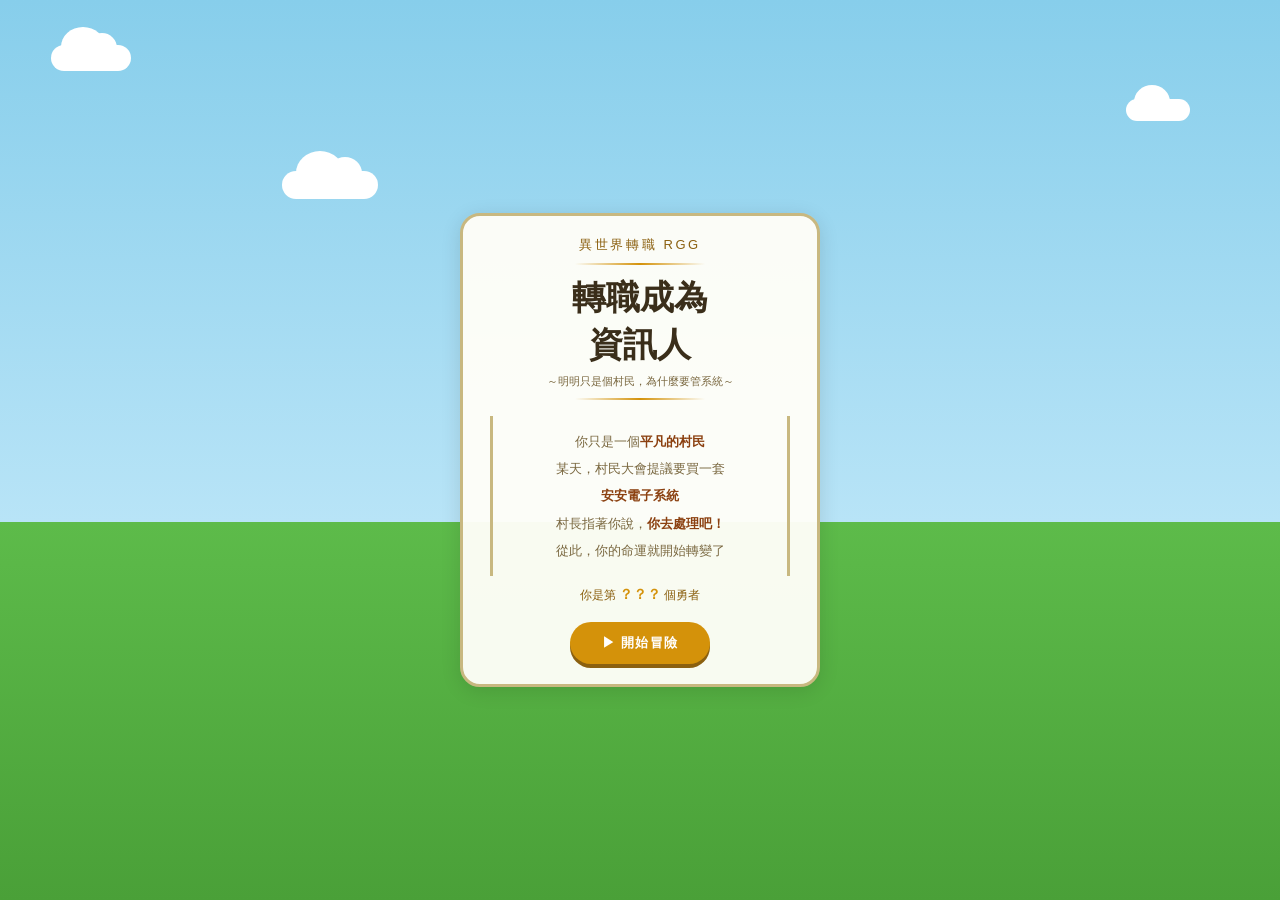
<file: index.html>
<!DOCTYPE html>
<html lang="zh-TW">
<head>
<meta charset="UTF-8">
<meta name="viewport" content="width=device-width, initial-scale=1.0, maximum-scale=1.0, user-scalable=no">
<title>轉職成為資訊人-ISMS 冒險之旅</title>
<link rel="stylesheet" href="style.css">
<style>
/* ── 本頁專用 ── */

#s-title{
  background:linear-gradient(180deg,var(--sky) 0%,var(--sky2) 58%,var(--gnd) 58%,var(--gnd2) 100%);
  display:flex;flex-direction:column;align-items:center;justify-content:center;padding:28px 20px;text-align:center;
}
.title-eyebrow{font-size:13px;letter-spacing:.2em;color:var(--gold-dim);}
.title-divider{width:130px;height:2px;background:linear-gradient(90deg,transparent,var(--gold),transparent);margin:9px auto;}
.title-main{font-size:clamp(24px,8vw,34px);font-weight:900;color:var(--text);line-height:1.4;}
.title-sub{font-size:11px;color:var(--muted);margin-top:5px;}
.title-story{max-width:300px;margin:16px auto 0;border-left:3px solid var(--border);border-right:3px solid var(--border);padding:12px 16px;font-size:13px;color:var(--muted);line-height:2.1;}
.title-story em{color:#8B4010;font-style:normal;font-weight:700;}
.title-counter{font-size:12px;color:var(--gold-dim);margin-top:10px;}
.title-counter span{color:var(--gold);font-weight:700;font-size:14px;}


#s-name{
  background:linear-gradient(180deg,var(--sky) 0%,var(--sky2) 58%,var(--gnd) 58%,var(--gnd2) 100%);
  display:flex;
  flex-direction:column;
  align-items:center;
  justify-content:center;
  padding:28px 20px;
}

#s-class{
  background:linear-gradient(180deg,var(--sky) 0%,var(--sky2) 58%,var(--gnd) 58%,var(--gnd2) 100%);
  display:flex;flex-direction:column;align-items:center;justify-content:center;padding:28px 20px;
}
.class-badge{display:inline-block;background:#FFE066;border:2px solid var(--gold);border-radius:20px;padding:4px 16px;font-size:13px;color:var(--gold-dim);font-weight:700;letter-spacing:.1em;margin-bottom:10px;}
.class-icon{font-size:52px;display:block;margin-bottom:8px;}
.class-name{font-size:22px;font-weight:900;color:var(--text);margin-bottom:2px;}
.class-title-txt{font-size:11px;color:var(--gold);letter-spacing:.12em;margin-bottom:12px;}
.class-desc{font-size:13px;color:var(--muted);line-height:1.8;margin-bottom:12px;}
.skills{display:flex;gap:6px;justify-content:center;flex-wrap:wrap;}
.skill-tag{font-size:11px;padding:4px 10px;border-radius:20px;background:var(--gold-light);border:1px solid var(--gold);color:var(--gold-dim);font-weight:700;}

#s-scene{background:linear-gradient(180deg,var(--sky) 0%,var(--sky2) 58%,var(--gnd) 58%,var(--gnd2) 100%);display:flex;flex-direction:column;}
#s-market{background:linear-gradient(180deg,#FFD580 0%,#FFB830 40%,var(--gnd) 40%,var(--gnd2) 100%);display:flex;flex-direction:column;}

#s-sand{background:linear-gradient(180deg,var(--sky) 0%,var(--sky2) 58%,var(--gnd) 58%,var(--gnd2) 100%);display:flex;flex-direction:column;align-items:center;justify-content:center;padding:20px;}
.sand-panel{background:rgba(255,254,248,.96);border:3px solid var(--border);border-radius:20px;padding:20px;max-width:320px;width:100%;text-align:center;box-shadow:0 4px 20px var(--shadow);}
.sand-thought{min-height:38px;font-size:15px;color:#8B4010;font-weight:700;margin:10px 0;line-height:1.6;}
.rock-hint{font-size:10px;color:var(--muted);margin-top:6px;}
@keyframes rockShake{0%,100%{transform:rotate(0)}25%{transform:rotate(-8deg)}75%{transform:rotate(8deg)}}
#rock-svg{cursor:pointer;display:block;margin:8px auto;transition:transform .1s;}
#rock-svg:active{transform:scale(.92);}
#rock-svg.shake{animation:rockShake .2s ease-in-out;}
@keyframes explodeRock{from{opacity:1;transform:scale(1)}to{opacity:0;transform:scale(1.8)}}
.exploding{animation:explodeRock .4s ease-out forwards;}
.particle{position:absolute;border-radius:50%;pointer-events:none;z-index:99;}
@keyframes flyParticle{to{transform:translate(var(--dx),var(--dy)) scale(0);opacity:0;}}

#s-exp1,#s-exp2{background:linear-gradient(180deg,var(--sky) 0%,var(--sky2) 58%,var(--gnd) 58%,var(--gnd2) 100%);display:flex;flex-direction:column;align-items:center;justify-content:center;padding:24px 20px;}

.vendor-cards{display:flex;flex-direction:column;gap:10px;width:100%;max-width:360px;}
.vendor-card{border:2px solid var(--border);border-radius:14px;padding:14px 16px;cursor:pointer;background:var(--white);display:flex;align-items:center;gap:12px;transition:all .2s;box-shadow:0 2px 8px var(--shadow);}
.vendor-card:active{transform:scale(.97);border-color:var(--gold);}
.vendor-card.used{opacity:.4;pointer-events:none;}
.vendor-icon{font-size:32px;flex-shrink:0;}
.vendor-info .vname{font-size:14px;font-weight:700;color:var(--text);}
.vendor-info .vprice{font-size:12px;color:var(--gold);font-weight:700;margin:2px 0;}
.vendor-info .vdesc{font-size:11px;color:var(--muted);}

#s-vresult{background:var(--bg);display:flex;flex-direction:column;align-items:center;justify-content:center;padding:28px 20px;text-align:center;}
.vresult-panel{background:var(--white);border:2px solid var(--border);border-radius:20px;padding:24px 20px;max-width:320px;width:100%;box-shadow:0 4px 16px var(--shadow);}
.vr-icon{font-size:52px;margin-bottom:10px;display:block;}
.vr-name{font-size:16px;font-weight:700;color:var(--text);margin-bottom:10px;}
.vr-txt{font-size:13px;color:var(--muted);line-height:1.9;white-space:pre-line;text-align:left;}
.vr-lesson{margin-top:12px;padding:10px 12px;background:var(--gold-light);border:1.5px solid var(--gold);border-radius:8px;font-size:12px;color:var(--gold-dim);line-height:1.7;text-align:left;}

#s-rebirth{background:#0A0500;display:flex;flex-direction:column;align-items:center;justify-content:center;text-align:center;padding:28px;}
.rebirth-cry{font-size:clamp(28px,9vw,46px);font-weight:900;color:var(--red);animation:shake .25s ease-in-out infinite alternate;}
.rebirth-swirl{font-size:52px;margin:18px 0;animation:swirl 1.6s linear infinite;display:block;}
.rebirth-msg{font-size:13px;color:#AA9060;line-height:1.9;max-width:300px;margin:0 auto;animation:fadeUp .7s 1s both;}

#s-sparrow{background:linear-gradient(180deg,var(--sky) 0%,var(--sky2) 58%,var(--gnd) 58%,var(--gnd2) 100%);display:flex;flex-direction:column;align-items:center;justify-content:center;padding:20px;}
.sp-img{width:90px;height:90px;border-radius:50%;object-fit:cover;border:3px solid var(--gold);margin-bottom:10px;animation:expPop .6s .2s both;}
.sp-speech{font-size:13px;color:var(--muted);line-height:1.9;margin-bottom:14px;text-align:center;}
.sp-book{background:var(--gold-light);border:2px solid var(--gold);border-radius:12px;padding:12px 14px;text-align:left;max-width:300px;width:100%;}
.sp-book-title{font-size:11px;font-weight:700;color:var(--gold);margin-bottom:6px;}
.sp-book-desc{font-size:12px;color:var(--muted);line-height:1.7;}

#s-outro{background:linear-gradient(180deg,var(--sky) 0%,var(--sky2) 58%,var(--gnd) 58%,var(--gnd2) 100%);display:flex;flex-direction:column;align-items:center;justify-content:center;padding:28px 20px;}

#s-menu{background:linear-gradient(180deg,var(--sky) 0%,var(--sky2) 58%,var(--gnd) 58%,var(--gnd2) 100%);display:flex;flex-direction:column;align-items:center;padding:24px 16px 40px;overflow-y:auto;}
.menu-title{font-size:20px;font-weight:900;color:var(--text);text-align:center;margin-bottom:4px;}
.menu-sub{font-size:11px;color:var(--muted);text-align:center;margin-bottom:14px;}
.chapter-card{background:rgba(255,254,248,.96);border:3px solid var(--border);border-radius:16px;padding:16px;margin-bottom:10px;display:flex;align-items:center;gap:14px;cursor:pointer;transition:all .2s;box-shadow:0 2px 10px var(--shadow);width:100%;max-width:380px;}
.chapter-card.active:active{transform:scale(.97);}
.chapter-card.locked{opacity:.5;cursor:default;}
.chapter-card.active{border-color:var(--gold);}
.ch-icon{font-size:36px;flex-shrink:0;}
.ch-info .ch-num{font-size:10px;color:var(--gold);font-weight:700;letter-spacing:.08em;margin-bottom:2px;}
.ch-info .ch-name{font-size:16px;font-weight:900;color:var(--text);margin-bottom:2px;}
.ch-info .ch-sub{font-size:11px;color:var(--muted);}
.ch-arrow{margin-left:auto;font-size:18px;color:var(--gold);}
.ch-lock{margin-left:auto;font-size:16px;}
.name-btn{
  width:260px;
  padding:13px 16px;
  background:var(--white);border:2px solid var(--border);
  color:var(--text);font-family:inherit;font-size:14px;font-weight:700;
  border-radius:14px;cursor:pointer;transition:all .2s;
  text-align:center;display:block;
}
.name-btn:active{background:var(--gold-light);border-color:var(--gold);}
@keyframes floatZ{0%{opacity:0;transform:translateY(0) scale(.8)}30%{opacity:1}100%{opacity:0;transform:translateY(-45px) scale(1.3)}}
</style>
<body>
<div id="scene-mask"></div>

<!-- ① 開場 -->
<div class="scr on" id="s-title">
  <div class="cloud c1 a1"></div><div class="cloud c2 a1"></div><div class="cloud c3 a2"></div>
  <div class="panel a2" style="text-align:center">
    <div class="title-eyebrow">異世界轉職 RGG</div>
    <div class="title-divider"></div>
    <div class="title-main">轉職成為<br>資訊人</div>
    <div class="title-sub">～明明只是個村民，為什麼要管系統～</div>
    <div class="title-divider"></div>
    <div class="title-story a3">
      你只是一個<em>平凡的村民</em><br>
      某天，村民大會提議要買一套<em><br>安安電子系統</em><br>
      村長指著你說，<em>你去處理吧！</em><br>
      從此，你的命運就開始轉變了
    </div>
    <div class="title-counter a4">你是第 <span id="counter-num">？？？</span> 個勇者</div>
    <button class="btn a5" style="margin-top:18px;animation:pulse 2.5s ease-in-out infinite" onclick="go('s-class')">▶ 開始冒險</button>
  </div>
</div>

<!-- ② 轉生 -->
<div class="scr" id="s-class">
  <div class="cloud c1"></div><div class="cloud c2"></div>
  <div class="panel a1" style="text-align:center">
    <div class="class-badge">轉職成功！</div>
    <span class="class-icon">⚔️</span>
    <div class="class-name">勇者＝系統負責人</div>
    <div class="class-desc">只要講到系統都有份<br>帳號清查、定期維護，通通來<br>我又不是資訊本科的啊！</div>

  </div>
  <button class="btn a2" style="margin-top:16px" onclick="go('s-name')">捨我其誰！⚔️</button>
</div>


<!-- ② 選名字 -->
<div class="scr" id="s-name">
  <div class="cloud c1"></div><div class="cloud c2"></div>
  <div class="panel a1" style="text-align:center">
    <div class="title-eyebrow">你叫什麼名字？</div>
    <div class="title-divider"></div>
    <div style="font-size:13px;color:var(--muted);margin-bottom:16px;line-height:1.8">
      選一個稱號，踏上你的冒險之路！
    </div>
    <div style="display:flex;flex-direction:column;align-items:center;gap:10px;margin-bottom:4px">
      <button class="name-btn" onclick="pickName('全村的希望')">全村的希望</button>
      <button class="name-btn" onclick="pickName('咕勇者')">咕勇者</button>
      <button class="name-btn" onclick="pickName('救世煮')">救世煮</button>
      <button class="name-btn" onclick="pickName('地獄島美鬼')">地獄島美鬼</button>
      <button class="name-btn" onclick="pickName('路人賈')">路人賈</button>
    </div>
  </div>
</div>

<!-- ③ 大樹下場景 -->
<div class="scr" id="s-scene" style="display:flex;flex-direction:column">
  <div class="scene" id="main-scene">
    <svg class="scene-svg" viewBox="0 0 390 300" preserveAspectRatio="xMidYMid slice">
      <rect x="0" y="0" width="390" height="175" fill="#87CEEB"/>
      <rect x="0" y="175" width="390" height="125" fill="#5DBB4A"/>
      <rect x="0" y="175" width="390" height="5" fill="#4AA038"/>
      <ellipse cx="55" cy="42" rx="40" ry="16" fill="white" opacity=".9"/>
      <ellipse cx="36" cy="36" rx="24" ry="22" fill="white" opacity=".9"/>
      <ellipse cx="78" cy="36" rx="22" ry="20" fill="white" opacity=".9"/>
      <ellipse cx="290" cy="30" rx="36" ry="14" fill="white" opacity=".9"/>
      <ellipse cx="270" cy="24" rx="20" ry="18" fill="white" opacity=".9"/>
      <ellipse cx="310" cy="24" rx="18" ry="16" fill="white" opacity=".9"/>
      <circle cx="340" cy="50" r="26" fill="#FFE050" opacity=".9"/>
      <circle cx="340" cy="50" r="20" fill="#FFD020"/>
      <!-- 大樹 -->
      <rect x="182" y="108" width="26" height="67" rx="5" fill="#8B5E2A" stroke="#6B4010" stroke-width="1.5"/>
      <ellipse cx="195" cy="92" rx="55" ry="46" fill="#3DB840"/>
      <ellipse cx="195" cy="78" rx="42" ry="36" fill="#50C040"/>
      <ellipse cx="175" cy="87" rx="30" ry="25" fill="#50C040"/>
      <ellipse cx="218" cy="85" rx="28" ry="23" fill="#3DB840"/>
      <ellipse cx="195" cy="170" rx="70" ry="8" fill="rgba(0,0,0,.08)"/>
      <!-- 路徑 -->
      <path d="M178 200 L212 200 L220 300 L170 300Z" fill="#D4B870" stroke="#C0A050" stroke-width="1.5"/>
      <!-- 小花 -->
      <circle cx="130" cy="185" r="4" fill="#FF8080" opacity=".8"/>
      <circle cx="260" cy="183" r="3" fill="#FFD080" opacity=".8"/>
      <circle cx="272" cy="190" r="3" fill="#FF80C0" opacity=".8"/>
      <circle cx="118" cy="193" r="2.5" fill="#80D0FF" opacity=".8"/>
      <!-- 沙坑 -->
      <ellipse cx="320" cy="200" rx="36" ry="16" fill="#D4A850" opacity=".7" stroke="#B88830" stroke-width="1"/>
      <text x="320" y="204" fill="#8B6010" font-size="8" text-anchor="middle" font-family="sans-serif">沙坑</text>
      <!-- 市集方向 -->
      <text x="36" y="215" fill="#D4920A" font-size="9" text-anchor="middle" font-family="sans-serif" font-weight="bold">← 市集</text>
    </svg>

    <div class="hud">
      <div class="hud-l"><div class="hname">⚔️ 勇者・系統負責人</div><div class="hcls">Lv.1 ─ 安安村</div></div>
      <div class="hud-r"><div>📍 大樹下</div><div class="hquest" id="scene-quest">收到任務中⋯</div></div>
    </div>

    <!-- 勇者 -->
    <div id="player" style="bottom:-10%;left:50%">
      <div class="player-name">你（勇者）</div>
      <svg viewBox="0 0 36 48" width="34" height="46">
        <ellipse cx="18" cy="47" rx="10" ry="3.5" fill="rgba(0,0,0,.15)"/>
        <rect x="12" y="32" width="6" height="11" rx="3" fill="#4A90D0"/>
        <rect x="20" y="32" width="6" height="11" rx="3" fill="#4A90D0"/>
        <rect x="9" y="18" width="18" height="17" rx="5" fill="#5A9EE0" stroke="#3A78C0" stroke-width="1.5"/>
        <rect x="9" y="28" width="18" height="4" rx="2" fill="#3A78C0"/>
        <rect x="27" y="16" width="3" height="14" rx="1.5" fill="#FFD700" stroke="#C0A010" stroke-width=".8"/>
        <rect x="24" y="20" width="9" height="2.5" rx="1.5" fill="#C0A010"/>
        <circle cx="18" cy="13" r="10" fill="#FFDDA0" stroke="#D4A870" stroke-width="1.5"/>
        <path d="M8 11 Q9 4 18 4 Q27 4 28 11" fill="#5A3010"/>
        <circle cx="14.5" cy="13" r="2" fill="#3A2010"/><circle cx="21.5" cy="13" r="2" fill="#3A2010"/>
        <circle cx="15.1" cy="12.4" r=".8" fill="white" opacity=".7"/><circle cx="22.1" cy="12.4" r=".8" fill="white" opacity=".7"/>
        <path d="M14 18 Q18 21 22 18" fill="none" stroke="#D4A870" stroke-width="1.5" stroke-linecap="round"/>
      </svg>
    </div>

    <!-- NPC 萬事屋 -->
    <div class="npc dim" id="npc-manwu" style="left:6%;bottom:36%" onclick="handleNPC('manwu')">
      <div class="npc-inner npc-float">
        <div class="npc-name">萬事屋</div>
        <svg viewBox="0 0 36 48" width="30" height="40">
          <ellipse cx="18" cy="47" rx="9" ry="3" fill="rgba(0,0,0,.12)"/>
          <rect x="12" y="32" width="5" height="10" rx="2.5" fill="#50A050"/>
          <rect x="20" y="32" width="5" height="10" rx="2.5" fill="#50A050"/>
          <rect x="9" y="18" width="18" height="16" rx="5" fill="#68B868" stroke="#50A050" stroke-width="1.5"/>
          <rect x="27" y="18" width="9" height="12" rx="2" fill="#F5E8B0" stroke="#C8A850" stroke-width="1"/>
          <rect x="29" y="16" width="5" height="4" rx="1.5" fill="#C8A850"/>
          <circle cx="18" cy="12" r="10" fill="#FFE0A0" stroke="#D4A870" stroke-width="1.5"/>
          <path d="M8 10 Q9 3 18 3 Q27 3 28 10" fill="#5A3010"/>
          <circle cx="14.5" cy="12" r="2" fill="#3A2010"/><circle cx="21.5" cy="12" r="2" fill="#3A2010"/>
          <path d="M14 17 Q18 20 22 17" fill="none" stroke="#D4A870" stroke-width="1.5" stroke-linecap="round"/>
        </svg>
        <div class="npc-hint" id="hint-manwu">！</div>
      </div>
    </div>

    <!-- NPC 村長 -->
    <div class="npc dim" id="npc-mayor" style="right:5%;bottom:35%" onclick="handleNPC('mayor')">
      <div class="npc-inner npc-float" style="animation-delay:.7s">
        <div class="npc-name">村長大人</div>
        <svg viewBox="0 0 36 48" width="30" height="40">
          <ellipse cx="18" cy="47" rx="9" ry="3" fill="rgba(0,0,0,.12)"/>
          <rect x="12" y="32" width="5" height="10" rx="2.5" fill="#8060C0"/>
          <rect x="20" y="32" width="5" height="10" rx="2.5" fill="#8060C0"/>
          <rect x="9" y="18" width="18" height="16" rx="5" fill="#A080D8" stroke="#8060C0" stroke-width="1.5"/>
          <polygon points="10,19 14,11 18,16 22,11 26,19" fill="#FFD700" stroke="#C0A010" stroke-width="1"/>
          <circle cx="18" cy="12" r="10" fill="#FFE0A0" stroke="#D4A870" stroke-width="1.5"/>
          <circle cx="14.5" cy="12" r="2" fill="#3A2010"/><circle cx="21.5" cy="12" r="2" fill="#3A2010"/>
          <path d="M14 17 Q18 16 22 17" fill="none" stroke="#D4A870" stroke-width="1.5" stroke-linecap="round"/>
        </svg>
        <div class="npc-hint" id="hint-mayor" style="opacity:0">！</div>
      </div>
    </div>
  </div>

  <div class="dlg-wrap">
    <div><div class="dlg-spk" id="dlg-spk">旁白</div><div class="dlg-txt" id="dlg-txt">⋯⋯</div></div>
    <button class="dlg-btn" id="dlg-btn" style="display:none" onclick="nextDialog()">繼續 ▶</button>
  </div>
</div>

<!-- ④ 沙坑 -->
<div class="scr" id="s-sand">
  <div class="cloud c1"></div><div class="cloud c3"></div>
  <div class="sand-panel">
    <div style="font-size:13px;color:var(--muted);margin-bottom:4px">⚡ 身心寬暢 GO</div>
    <div class="sand-thought" id="sand-thought">⋯⋯深呼吸，開始吧</div>
    <svg id="rock-svg" viewBox="0 0 120 100" width="130" height="108" onclick="hitRock()">
      <polygon id="rock-body" points="20,85 12,55 30,30 55,18 82,22 102,40 108,68 95,85" fill="#A09080" stroke="#706050" stroke-width="2"/>
      <polygon points="30,50 45,35 65,30 80,38 88,55 78,68 45,70" fill="#B8A898" opacity=".6"/>
      <line id="crack1" x1="60" y1="20" x2="55" y2="55" stroke="#706050" stroke-width="2" opacity="0"/>
      <line id="crack2" x1="60" y1="55" x2="80" y2="75" stroke="#706050" stroke-width="2" opacity="0"/>
      <line id="crack3" x1="60" y1="55" x2="35" y2="70" stroke="#706050" stroke-width="2" opacity="0"/>
      <line id="crack4" x1="40" y1="25" x2="50" y2="55" stroke="#706050" stroke-width="1.5" opacity="0"/>
      <text x="60" y="98" text-anchor="middle" font-size="10" fill="#A09080" font-family="sans-serif">👆 點擊</text>
    </svg>
    <div class="rock-hint" id="rock-hint">還需要 5 下</div>
  </div>
</div>

<!-- ⑤ 經驗值 +10 -->
<div class="scr" id="s-exp1" style="background:linear-gradient(180deg,var(--sky) 0%,var(--sky2) 58%,var(--gnd) 58%,var(--gnd2) 100%);display:flex;flex-direction:column;align-items:center;justify-content:center;padding:24px 20px">
  <div class="cloud c2"></div>
  <div class="exp-panel">
    <span class="exp-icon">💪</span>
    <div class="exp-title">戰勝心魔！</div>
    <div class="exp-pts">經驗值 +10</div>
  </div>
  <button class="btn" style="margin-top:16px;animation:fadeUp .6s .6s both;opacity:0" onclick="goToMarket()">前往市集</button>
</div>

<!-- ⑥ 市集 -->
<div class="scr" id="s-market" style="background:linear-gradient(180deg,#FFD580 0%,#FFB830 40%,var(--gnd) 40%,var(--gnd2) 100%);display:flex;flex-direction:column">
  <div class="scene" id="market-scene">
  <svg class="scene-svg" viewBox="0 0 390 280" preserveAspectRatio="xMidYMid meet">
      <rect x="0" y="0" width="390" height="165" fill="#FFD580"/>
      <rect x="0" y="165" width="390" height="115" fill="#5DBB4A"/>
      <rect x="0" y="165" width="390" height="4" fill="#4AA038"/>
      <!-- 雲 -->
      <ellipse cx="60" cy="38" rx="38" ry="15" fill="white" opacity=".8"/>
      <ellipse cx="42" cy="32" rx="22" ry="20" fill="white" opacity=".8"/>
      <ellipse cx="78" cy="32" rx="20" ry="18" fill="white" opacity=".8"/>
      <ellipse cx="300" cy="28" rx="34" ry="13" fill="white" opacity=".8"/>
      <ellipse cx="282" cy="22" rx="20" ry="17" fill="white" opacity=".8"/>
      <!-- 市集招牌 -->
      <rect x="120" y="12" width="150" height="34" rx="8" fill="#FF60AF" stroke="#FFD9EC" stroke-width="2"/>
      <text x="195" y="34" fill="white" font-size="14" text-anchor="middle" font-family="sans-serif" font-weight="bold">安安市集</text>

      <!-- Apple 攤位 -->
      <rect x="10" y="70" width="108" height="75" rx="5" fill="#FFF8E8" stroke="#D1E9E9" stroke-width="1.5"/>
      <rect x="10" y="58" width="108" height="20" rx="4" fill="#FF9797" stroke="#D1E9E9" stroke-width="2"/>
      <text x="64" y="72" fill="white" font-size="12" text-anchor="middle" font-family="sans-serif" font-weight="bold">🍎</text>
      <!-- Apple 攤商品 -->
      <text x="64" y="100" font-size="10" fill="#8B6010" text-anchor="middle" font-family="sans-serif">✨通通辦到好</text>
      <text x="64" y="120" font-size="10" fill="#8B6010" text-anchor="middle" font-family="sans-serif">💻規格沒寫好</text>
      <!-- Banana 攤位 -->
      <rect x="141" y="65" width="108" height="75" rx="5" fill="#FFF8E8" stroke="#D1E9E9" stroke-width="1.5"/>
      <rect x="141" y="53" width="108" height="20" rx="4" fill="#BB5E00" stroke="#D1E9E9" stroke-width="2"/>
      <text x="195" y="67" fill="white" font-size="12" text-anchor="middle" font-family="sans-serif" font-weight="bold">🍌</text>
      <!-- Banana 攤商品 -->
      <text x="192" y="95" font-size="9" fill="#8B6010" text-anchor="middle" font-family="sans-serif">📄白紙黑字</text>
      <text x="192" y="115" font-size="9" fill="#8B6010" text-anchor="middle" font-family="sans-serif">📄不多做事</text>

      <!-- Lemon 攤位 -->
      <rect x="272" y="70" width="108" height="75" rx="5" fill="#FFF8E8" stroke="#D1E9E9" stroke-width="1.5"/>
      <rect x="272" y="58" width="108" height="20" rx="4" fill="#009100" stroke="#D1E9E9" stroke-width="2"/>
      <text x="326" y="72" fill="white" font-size="12" text-anchor="middle" font-family="sans-serif" font-weight="bold">🍋</text>
      <!-- Lemon 攤商品 -->
      <text x="328" y="100" font-size="9" fill="#8B6010" text-anchor="middle" font-family="sans-serif">💰我少一元</text>
      <text x="328" y="120" font-size="9" fill="#8B6010" text-anchor="middle" font-family="sans-serif">🏷️我最便宜</text>

      <!-- 路徑 -->
      <path d="M178 175 L212 175 L218 280 L172 280Z" fill="#D4B870" stroke="#C0A050" stroke-width="1.5"/>
    </svg>

    <div class="hud" style="background:linear-gradient(180deg,rgba(255,210,100,.9),transparent)">
      <div class="hud-l"><div class="hname" style="color:#6B3A00">⚔️ 勇者・系統負責人</div><div class="hcls" style="color:#8B5020">Lv.1 ─ 安安市集</div></div>
      <div class="hud-r"><div style="color:#6B3A00">📍 安安市集</div><div class="hquest" id="market-quest" style="color:#B85A00">點選廠商洽談</div></div>
    </div>

    <!-- 勇者（市集版）-->
    <div id="market-player" style="position:absolute;left:50%;transform:translateX(-50%);bottom:28%;text-align:center;z-index:15;transition:left .7s cubic-bezier(.4,0,.2,1)">
      <div class="player-name">你（勇者）</div>
      <svg viewBox="0 0 36 48" width="30" height="40">
        <ellipse cx="18" cy="47" rx="10" ry="3.5" fill="rgba(0,0,0,.15)"/>
        <rect x="12" y="32" width="6" height="11" rx="3" fill="#4A90D0"/>
        <rect x="20" y="32" width="6" height="11" rx="3" fill="#4A90D0"/>
        <rect x="9" y="18" width="18" height="17" rx="5" fill="#5A9EE0" stroke="#3A78C0" stroke-width="1.5"/>
        <rect x="9" y="28" width="18" height="4" rx="2" fill="#3A78C0"/>
        <rect x="27" y="16" width="3" height="14" rx="1.5" fill="#FFD700" stroke="#C0A010" stroke-width=".8"/>
        <rect x="24" y="20" width="9" height="2.5" rx="1.5" fill="#C0A010"/>
        <circle cx="18" cy="13" r="10" fill="#FFDDA0" stroke="#D4A870" stroke-width="1.5"/>
        <path d="M8 11 Q9 4 18 4 Q27 4 28 11" fill="#5A3010"/>
        <circle cx="14.5" cy="13" r="2" fill="#3A2010"/><circle cx="21.5" cy="13" r="2" fill="#3A2010"/>
        <path d="M14 18 Q18 21 22 18" fill="none" stroke="#D4A870" stroke-width="1.5" stroke-linecap="round"/>
      </svg>
    </div>

    <!-- Apple NPC -->
    <div class="npc" id="npc-apple" style="left:6%;bottom:28%" onclick="talkVendor('apple')">
      <div class="npc-inner npc-float"><div class="npc-name">廠商 Apple</div>
      <svg viewBox="0 0 32 44" width="38" height="48">
        <ellipse cx="16" cy="43" rx="8" ry="2.5" fill="rgba(0,0,0,.12)"/>
        <rect x="10" y="30" width="5" height="10" rx="2.5" fill="#A03010"/>
        <rect x="18" y="30" width="5" height="10" rx="2.5" fill="#A03010"/>
        <rect x="8" y="16" width="16" height="16" rx="4" fill="#E05030" stroke="#A03010" stroke-width="1.5"/>
        <circle cx="16" cy="11" r="9" fill="#FFE0A0" stroke="#D4A870" stroke-width="1.5"/>
        <path d="M7 9 Q8 3 16 3 Q24 3 25 9" fill="#5A3010"/>
        <circle cx="13" cy="12" r="1.8" fill="#3A2010"/><circle cx="19" cy="12" r="1.8" fill="#3A2010"/>
        <path d="M12.5 16 Q16 19 19.5 16" fill="none" stroke="#D4A870" stroke-width="1.5" stroke-linecap="round"/>
      </svg>
      <div class="npc-hint">！</div></div>
    </div>

    <!-- Banana NPC -->
    <div class="npc" id="npc-banana" style="left:44%;bottom:39%;z-index:20" onclick="talkVendor('banana')">
      <div class="npc-inner npc-float" style="animation-delay:.5s"><div class="npc-name">廠商 Banana</div>
      <svg viewBox="0 0 32 44" width="38" height="48">
        <ellipse cx="16" cy="43" rx="8" ry="2.5" fill="rgba(0,0,0,.12)"/>
        <rect x="10" y="30" width="5" height="10" rx="2.5" fill="#806010"/>
        <rect x="18" y="30" width="5" height="10" rx="2.5" fill="#806010"/>
        <rect x="8" y="16" width="16" height="16" rx="4" fill="#C0A010" stroke="#806010" stroke-width="1.5"/>
        <circle cx="16" cy="11" r="9" fill="#FFE0A0" stroke="#D4A870" stroke-width="1.5"/>
        <path d="M7 9 Q8 3 16 3 Q24 3 25 9" fill="#5A3010"/>
        <circle cx="13" cy="12" r="1.8" fill="#3A2010"/><circle cx="19" cy="12" r="1.8" fill="#3A2010"/>
        <path d="M12 17 Q16 16 20 17" fill="none" stroke="#D4A870" stroke-width="1.5" stroke-linecap="round"/>
      </svg>
      <div class="npc-hint" style="color:#806010">⋯</div></div>
    </div>

    <!-- Lemon NPC -->
    <div class="npc" id="npc-lemon" style="right:6%;bottom:28%" onclick="talkVendor('lemon')">
      <div class="npc-inner npc-float" style="animation-delay:1s"><div class="npc-name">廠商 Lemon</div>
      <svg viewBox="0 0 32 44" width="38" height="48">
        <ellipse cx="16" cy="43" rx="8" ry="2.5" fill="rgba(0,0,0,.12)"/>
        <rect x="10" y="30" width="5" height="10" rx="2.5" fill="#507000"/>
        <rect x="18" y="30" width="5" height="10" rx="2.5" fill="#507000"/>
        <rect x="8" y="16" width="16" height="16" rx="4" fill="#88B000" stroke="#507000" stroke-width="1.5"/>
        <circle cx="16" cy="11" r="9" fill="#FFE0A0" stroke="#D4A870" stroke-width="1.5"/>
        <path d="M7 9 Q8 3 16 3 Q24 3 25 9" fill="#5A3010"/>
        <circle cx="13" cy="12" r="1.8" fill="#3A2010"/><circle cx="19" cy="12" r="1.8" fill="#3A2010"/>
        <path d="M12.5 16 Q16 19.5 19.5 16" fill="none" stroke="#D4A870" stroke-width="1.5" stroke-linecap="round"/>
      </svg>
      <div class="npc-hint" style="color:#88B000">💰</div></div>
    </div>
  </div>

  <div class="dlg-wrap" style="background:#FFFAED">
    <div><div class="dlg-spk" id="market-spk" style="color:#B85A00">旁白</div><div class="dlg-txt" id="market-txt">你來到了安安市集。\n三位廠商正在等候⋯⋯</div></div>
    <button class="dlg-btn" id="market-btn" style="display:none;background:#D4920A;box-shadow:0 3px 0 #8B6010" onclick="marketNext()">繼續 ▶</button>
  </div>
</div>

<!-- ⑦ 廠商結果 -->
<div class="scr" id="s-vresult" style="background:var(--bg);display:flex;flex-direction:column;align-items:center;justify-content:center;padding:28px 20px;text-align:center">
  <div class="vresult-panel">
    <span class="vr-icon" id="vr-icon" style="font-size:52px;margin-bottom:10px;display:block"></span>
    <div class="vr-name" id="vr-name" style="font-size:16px;font-weight:700;color:var(--text);margin-bottom:10px"></div>
    <div class="vr-txt" id="vr-txt" style="font-size:13px;color:var(--muted);line-height:1.9;white-space:pre-line;text-align:left"></div>
    <div class="vr-lesson" id="vr-lesson" style="margin-top:12px;padding:10px 12px;background:var(--gold-light);border:1.5px solid var(--gold);border-radius:8px;font-size:12px;color:var(--gold-dim);line-height:1.7;text-align:left"></div>
  </div>
  <button class="btn" id="vr-btn" style="margin-top:16px;opacity:0;animation:fadeUp .5s .4s both" onclick="afterVendor()">⋯⋯</button>
</div>

<!-- ⑧ 重生 -->
<div class="scr" id="s-rebirth" style="background:#0A0500;display:flex;flex-direction:column;align-items:center;justify-content:center;text-align:center;padding:28px">
  <div style="font-size:clamp(28px,9vw,46px);font-weight:900;color:var(--red);animation:shake .25s ease-in-out infinite alternate">啊啊啊啊啊！！！</div>
  <span style="font-size:52px;margin:18px 0;animation:swirl 1.6s linear infinite;display:block">🌀</span>
  <div style="font: size 16px;color:#AA9060;line-height:1.9;max-width:300px;margin:0 auto;animation:fadeUp .7s 1s both">
    三個廠商，三種慘劇⋯⋯<br>
    如果當初說清楚、講明白，<br>
    是不是會更好？
  </div>
  <button class="btn" style="animation:fadeUp .7s 2.5s both;opacity:0;margin-top:20px;background:#FFD700;box-shadow:0 4px 0 #C0A010;color:var(--text)" onclick="go('s-sparrow')" style="display:flex;align-items:center;gap:8px;justify-content:center">
  <img src="assets/sp-bubbletea.png" style="width:32px;height:32px;border-radius:50%;object-fit:cover">
  喝杯珍奶壓壓驚</button>
</div>

<!-- ⑨ 小麻雀登場 -->
<div class="scr" id="s-sparrow" style="background:linear-gradient(180deg,var(--sky) 0%,var(--sky2) 58%,var(--gnd) 58%,var(--gnd2) 100%);display:flex;flex-direction:column;align-items:center;justify-content:center;padding:20px">
  <div class="cloud c1 a1"></div><div class="cloud c2 a1"></div>
  <div class="panel a2" style="text-align:center;max-width:320px">
    <div class="title-eyebrow a1">✨ 獲得寶典</div>
    <div class="title-divider a1"></div>
    <img src="assets/sp.png" alt="資安小麻雀" style="width:90px;height:90px;border-radius:50%;object-fit:cover;border:3px solid var(--gold);margin:0 auto 10px;animation:expPop .6s .2s both;display:block">
    <div style="font-size:18px;font-weight:900;color:var(--text);margin-bottom:4px;animation:fadeUp .6s .3s both">資安小麻雀登場</div>
    <div style="font-size:13px;color:var(--muted);line-height:1.9;margin-bottom:14px;animation:fadeUp .6s .4s both">
      Hello World<br>
    </div>
    <div style="background:var(--gold-light);border:2px solid var(--gold);border-radius:12px;padding:12px 14px;text-align:left;animation:fadeUp .6s .5s both">
      <div style="font-size:14px;font-weight:800;color:var(--gold);margin-bottom:6px">寶典到手：📖資安制度</div>
      </div>
    </div>
    <button class="btn a4" id="sparrow-book-btn" style="margin-top:16px;width:100%" onclick="sparrowBookStep()">看看是什麼 📖</button>
  </div>
</div>

<!-- ⑨b 勇者進入睡眠 -->
<div class="scr" id="s-sleep" style="background:linear-gradient(180deg,var(--sky) 0%,var(--sky2) 58%,var(--gnd) 58%,var(--gnd2) 100%);display:flex;flex-direction:column;align-items:center;justify-content:center;padding:20px">
  <div class="cloud c2"></div>
  <div class="panel" style="text-align:center;max-width:320px">
    <div style="font-size:13px;color:var(--muted);margin-bottom:12px">勇者看到了超級大本的程序書⋯⋯</div>
    </svg>
    <div style="display:flex;align-items:flex-end;justify-content:center;gap:8px;height:60px;margin-bottom:12px">
      <span style="font-size:28px;color:#6090C0;font-weight:800;animation:floatZ 2s ease-in-out infinite 0s">z</span>
      <span style="font-size:36px;color:#4070A0;font-weight:900;animation:floatZ 2s ease-in-out infinite .5s">Z</span>
      <span style="font-size:44px;color:#2050A0;font-weight:900;animation:floatZ 2s ease-in-out infinite 1s">Z</span>
    </div>
    <div style="font-size:20px;font-weight:900;color:#8B4010;margin-bottom:14px">勇者進入睡眠 💤</div>
    <button class="btn" style="width:100%;background:#E05030;box-shadow:0 4px 0 #A03010" onclick="go('s-wakeup')">叫醒勇者</button>
  </div>
</div>

<!-- ⑨c 叫醒勇者 -->
<div class="scr" id="s-wakeup" style="background:linear-gradient(180deg,var(--sky) 0%,var(--sky2) 58%,var(--gnd) 58%,var(--gnd2) 100%);display:flex;flex-direction:column;align-items:center;justify-content:center;padding:20px">
  <div class="cloud c1"></div><div class="cloud c3"></div>
  <div class="panel" style="text-align:center;max-width:320px">
    <img src="assets/sp-speech.png" alt="資安小麻雀" style="width:80px;height:80px;border-radius:50%;object-fit:cover;border:3px solid var(--gold);margin:0 auto 12px;display:block;animation:bounce 1s ease-in-out infinite">
    <div style="font-size:16px;font-weight:700;color:#8B4010;margin-bottom:14px">
      勇者！醒醒！
    </div>
    <div style="background:var(--gold-light);border:1.5px solid var(--gold);border-radius:10px;padding:12px;text-align:left;font-size:13px;color:var(--gold-dim);line-height:1.8">
      這不是考試 不是考試 不是考試<br>
      只是操作說明...<br><br>
    </div>
    <button class="btn" style="margin-top:14px;width:100%" onclick="go('s-outro')">勇者睜開眼睛 ▶</button>
  </div>
</div>

<!-- ⑩ 結語 -->
<div class="scr" id="s-outro" style="background:linear-gradient(180deg,var(--sky) 0%,var(--sky2) 58%,var(--gnd) 58%,var(--gnd2) 100%);display:flex;flex-direction:column;align-items:center;justify-content:center;padding:28px 20px">
  <div class="cloud c2"></div><div class="cloud c3"></div>
  <div class="panel a1" style="text-align:center;max-width:320px">
    <div style="font-size:28px;margin-bottom:10px;animation:bounce 2s ease-in-out infinite">🌟</div>
    <div style="font-size:16px;font-weight:900;color:var(--text);margin-bottom:14px" class="a2">勇者，你已經知道了⋯⋯</div>
    <div style="font-size:13px;color:var(--muted);line-height:2;margin-bottom:16px" class="a3">
      和系統相遇以後<br>
      有很多任務等著你<br>
      但這次，資安小麻雀陪你<br><br>
      <strong style="color:#8B4010">一起來闖關！</strong>
    </div>
    <button class="btn a4" style="width:100%" onclick="go('s-menu')">選擇冒險章節 ▶</button>
  </div>
</div>

<!-- ⑪ 章節選單 -->
<div class="scr" id="s-menu" style="background:linear-gradient(180deg,var(--sky) 0%,var(--sky2) 58%,var(--gnd) 58%,var(--gnd2) 100%);display:flex;flex-direction:column;align-items:center;padding:24px 16px 40px;overflow-y:auto">
  <div class="cloud c1"></div><div class="cloud c2"></div>
  <div style="position:relative;z-index:1;width:100%;max-width:380px">
    <div style="font-size:20px;font-weight:900;color:var(--text);text-align:center;margin-bottom:4px" class="a1">選擇冒險章節</div>
    <div style="font-size:11px;color:var(--muted);text-align:center;margin-bottom:14px" class="a1">每個章節都可以獨立挑戰</div>
    <div class="title-divider a1"></div>

    <div class="chapter-card active a2" onclick="location.href='ch1.html'">
      <div class="ch-icon">🏪</div>
      <div class="ch-info"><div class="ch-num">第一章</div><div class="ch-name">請購</div><div class="ch-sub">一起 Say Hi</div></div>
      <div class="ch-arrow">▶</div>
    </div>
    <div class="chapter-card locked a3">
      <div class="ch-icon">🔧</div>
      <div class="ch-info"><div class="ch-num">第二章</div><div class="ch-name">維護</div><div class="ch-sub">讓我來照顧你</div></div>
      <div class="ch-lock">🔒</div>
    </div>
    <div class="chapter-card locked a3">
      <div class="ch-icon">📊</div>
      <div class="ch-info"><div class="ch-num">第三章</div><div class="ch-name">盤點與風險</div><div class="ch-sub">定期健康檢查</div></div>
      <div class="ch-lock">🔒</div>
    </div>
    <div class="chapter-card locked a4">
      <div class="ch-icon">📋</div>
      <div class="ch-info"><div class="ch-num">第四章</div><div class="ch-name">稽核與矯正</div><div class="ch-sub">發現問題與調整</div></div>
      <div class="ch-lock">🔒</div>
    </div>
    <div class="chapter-card locked a4">
      <div class="ch-icon">👋</div>
      <div class="ch-info"><div class="ch-num">第五章</div><div class="ch-name">與系統說再見</div><div class="ch-sub"></div></div>
      <div class="ch-lock">🔒</div>
    </div>
    <button class="btn btn-full a5" style="background:#A09060;box-shadow:0 3px 0 #706040;font-size:12px" onclick="go('s-title')">← 回顧序章</button>
  </div>
</div>

<script src="game.js"></script>
<script>
/* ── 序章流程 ── */
let heroName = '勇者';

function applyHeroName(){
  document.querySelectorAll('.hname').forEach(el => {
    el.textContent = `⚔️ ${heroName}・系統負責人`;
  });
  document.querySelectorAll('.player-name').forEach(el => {
    el.textContent = `你（${heroName}）`;
  });
}

function pickName(name){
  heroName = name || '勇者';
  applyHeroName();
  if(typeof fadeScene === 'function'){
    fadeScene(startPrologue, 320);
  }else{
    startPrologue();
  }
}

window.pickName = pickName;
applyHeroName();
/* ── 序章流程 ── */
function startPrologue(){
  go('s-scene');
  enterScene('-10%','35%',()=>{
    highlightNPC('npc-manwu');
    startDialog([
      {spk:'旁白',txt:'這裡是安安村，\n藍天白雲和美麗村莊。\n\n⋯⋯但你有點笑不出來。',npc:'none'},
    ],()=>{
      $txt('scene-quest','點萬事屋說話');
      $hide('dlg-btn');
      typeText('dlg-txt','⋯⋯萬事屋正在招手。（請點擊萬事屋）');
    });
  });
}

let _manwuDone=false, _mayorDone=false;

function handleNPC(id){
  if(id==='manwu'&&!_manwuDone){
    _manwuDone=true;
    $el('hint-manwu').style.opacity='0';
    startDialog([
      {spk:'萬事屋',txt:`${heroName}，你來了！\n提醒你，預算只有\n30 鷹幣！`,npc:'npc-manwu'},
      {spk:'萬事屋',txt:'年底前要驗收完！\n交給你了～掰!\n\n好忙好忙⋯我去忙了！',npc:'npc-manwu'},
    ],()=>{
      highlightNPC('npc-mayor');
      $el('hint-mayor').style.opacity='1';
      $txt('scene-quest','點村長大人說話');
      $hide('dlg-btn');
      typeText('dlg-txt','村長大人似乎有話要說⋯⋯(請點擊村長大人)');
    });
  } else if(id==='mayor'&&_manwuDone&&!_mayorDone){
    _mayorDone=true;
    $el('hint-mayor').style.opacity='0';
    startDialog([
      {spk:'村長大人',txt:`${heroName}，交給你了。`,npc:'npc-mayor'},
      {spk:'村長大人',txt:'我全力支持，掰！',npc:'npc-mayor'},
    ],()=>{
      resetNPCs();
      startDialog([
        {spk:'旁白',txt:'你收到任務，站在大樹下。\n\n頭有點暈⋯⋯\n先去沙坑，\n身心寬暢一下吧。',npc:'none'},
      ],()=>{ go('s-sand'); resetRock(); });
    });
  }
}

/* ── 身心寬暢（沙坑）── */
const THOUGHTS=['為什麼是我⋯⋯','我又不是資訊本科的⋯⋯','我只是個普通村民⋯⋯','我連系統是什麼都不太懂⋯⋯','⋯⋯但好像也沒有別人了。'];
const CRACKS=['crack1','crack2','crack3','crack4'];
let rockHits=0;

function resetRock(){
  rockHits=0;
  $txt('sand-thought','⋯⋯深呼吸，開始吧');
  $txt('rock-hint','還需要 5 下');
  CRACKS.forEach(id=>$el(id)?.setAttribute('opacity','0'));
  const rb=$el('rock-body');
  if(rb){rb.classList.remove('exploding');rb.setAttribute('points','20,85 12,55 30,30 55,18 82,22 102,40 108,68 95,85');}
  const svg=$el('rock-svg');
  if(svg) svg.style.pointerEvents='all';
}

function hitRock(){
  if(rockHits>=5) return;
  const svg=$el('rock-svg');
  svg.classList.remove('shake'); void svg.offsetWidth; svg.classList.add('shake');
  $txt('sand-thought',THOUGHTS[rockHits]);
  if(rockHits<CRACKS.length) $el(CRACKS[rockHits])?.setAttribute('opacity','1');
  rockHits++;
  $txt('rock-hint',rockHits<5?`還需要 ${5-rockHits} 下`:'再用力一下！');
  if(rockHits===5){
    setTimeout(()=>{
      spawnParticles();
      $el('rock-body')?.classList.add('exploding');
      $txt('sand-thought','💥 石頭碎裂！\n衝衝衝！');
      $txt('rock-hint','');
      if(svg) svg.style.pointerEvents='none';
      setTimeout(()=>go('s-exp1'),1400);
    },300);
  }
}

function spawnParticles(){
  const panel=document.querySelector('.sand-panel');
  if(!panel) return;
  const colors=['#A09080','#B8A898','#C8B8A0','#D4C0A8','#8B7060'];
  for(let i=0;i<16;i++){
    const p=document.createElement('div');
    p.className='particle';
    const size=Math.random()*8+4;
    const angle=(Math.PI*2*i/16)+Math.random()*.5;
    const dist=Math.random()*80+40;
    const dx=Math.cos(angle)*dist;
    const dy=Math.sin(angle)*dist-20;
    p.style.cssText=`width:${size}px;height:${size}px;background:${colors[Math.floor(Math.random()*colors.length)]};top:50%;left:50%;margin:-${size/2}px;--dx:${dx}px;--dy:${dy}px;animation:flyParticle .6s ease-out forwards;`;
    panel.appendChild(p);
    setTimeout(()=>p.remove(),700);
  }
}

/* ── 市集 ── */
function sparrowBookStep(){ go('s-sleep'); }

function goToMarket(){
  fadeScene(()=>go('s-market'),400);
  setTimeout(()=>{
    $hide('market-btn');
    typeText('market-txt','你帶著村民的期盼，往安安市集走去⋯⋯\n\n找到三位廠商，點擊廠商開始洽談！',35);
  },500);
}

const VENDOR_PITCH={
  apple:{spk:'🍎 廠商 Apple',lines:['您好！我是 Apple！\n送送送～辦到好\n只要 32 鷹幣！','功能多、服務好、保固沒煩惱！\n選我選我！😄']},
  banana:{spk:'🍌 廠商 Banana',lines:['（面有難色）\n⋯要求也太多了吧？\n30 鷹幣，一元都不能少！','我們公司很誠懇！\n需求照這裡對吧？']},
  lemon:{spk:'🍋 廠商 Lemon',lines:['選我！選我！\n我再減1元！\n只要 29 鷹幣！最便宜！','品質不錯啦！\n我超划算！']},
};
const VENDOR_RESULT={
  apple:{icon:'🍎',name:'廠商 Apple 的結果⋯⋯',txt:'Apple 雖然送了很多功能，\n\n但合約不清不楚，\n兩手一攤，售後不理：\n\n「這個你們應該要自己做吧？」\n\n（挖鼻屎）',lesson:'📌 教訓：合約訂清楚，售後責任別忘記'},
  banana:{icon:'🍌',name:'廠商 Banana 的結果⋯⋯',txt:'Banana 從頭到尾面有難色，\n\n合約沒寫的，一概不做。',lesson:'📌 教訓：事先說清楚，規則約定好'},
  lemon:{icon:'🍋',name:'廠商 Lemon 的結果⋯⋯',txt:'最便宜！29 鷹幣！\n感覺撿到便宜了⋯⋯\n\n產品驗收、交貨、收款。\n\n然後廠商倒閉，人間蒸發。',lesson:'📌 教訓：選商前要查清楚廠商資格與口碑'},
};

const vendorTried=new Set();
const vendorOrder=['apple','banana','lemon'];
let marketMode='browse'; // browse | walking | pitch | result
let pitchLines=[],pitchIdx=0,currentVendorId=null;

// Vendor positions for walking (left% of screen)
const VENDOR_POS = {apple:'14%', banana:'46%', lemon:'78%'};

function talkVendor(id){
  if(marketMode!=='browse'||vendorTried.has(id)) return;
  marketMode='walking';
  // Walk to vendor
  const pl = document.getElementById('market-player');
  if(pl){
    pl.style.left = VENDOR_POS[id];
    pl.style.transform = 'translateX(-50%)';
  }
  // Highlight vendor
  document.querySelectorAll('.npc').forEach(n => n.className = 'npc'+(n.id==='npc-'+id?' lit':' dim'));
  // Wait for walk animation then start dialog
  setTimeout(()=>{
    marketMode='pitch'; currentVendorId=id;
    const v=VENDOR_PITCH[id];
    pitchLines=v.lines; pitchIdx=0;
    $txt('market-spk',v.spk); $hide('market-btn');
    typeText('market-txt',pitchLines[0],35,()=>$show('market-btn'));
    pitchIdx=1;
  }, 750);
}

function marketNext(){
  if(marketMode==='pitch'){
    if(pitchIdx<pitchLines.length){
      $hide('market-btn');
      typeText('market-txt',pitchLines[pitchIdx],35,()=>$show('market-btn'));
      pitchIdx++;
    } else { showVendorResult(currentVendorId); }
  }
}

function showVendorResult(id){
  vendorTried.add(id);
  const v=VENDOR_RESULT[id];
  $el('vr-icon').textContent=v.icon;
  $txt('vr-name',v.name); $txt('vr-txt',v.txt); $txt('vr-lesson',v.lesson);
  const btn=$el('vr-btn');
  btn.style.animation='none'; btn.style.opacity='0';
  void btn.offsetWidth; btn.style.animation='fadeUp .5s .4s both';
  const remaining=vendorOrder.filter(x=>!vendorTried.has(x));
  if(remaining.length>0){
    btn.textContent=`⋯⋯換一個試試？（還剩 ${remaining.length} 個）`;
    btn.style.background=''; btn.style.boxShadow='';
    btn.onclick=backToMarket;
  } else {
    btn.textContent='啊啊啊啊啊啊啊啊 →';
    btn.style.background='#E05030'; btn.style.boxShadow='0 4px 0 #A03010';
    btn.onclick=()=>go('s-rebirth');
  }
  go('s-vresult'); marketMode='browse';
}

function backToMarket(){
  go('s-market'); marketMode='browse';
  // Walk back to center
  const pl = document.getElementById('market-player');
  if(pl){ pl.style.left = '50%'; pl.style.transform = 'translateX(-50%)'; }
  // Reset NPC highlights, grey out tried ones
  vendorOrder.forEach(id=>{
    const c=$el('npc-'+id);
    if(c&&vendorTried.has(id)){ c.className='npc'; c.style.opacity='.4'; c.style.pointerEvents='none'; }
    else if(c){ c.className='npc'; }
  });
  const remaining=vendorOrder.filter(x=>!vendorTried.has(x));
  $txt('market-quest',remaining.length===2?'還有兩個廠商⋯⋯':remaining.length===1?'最後一個廠商⋯⋯':'三個都試過了⋯⋯');
  $txt('market-spk','旁白'); $hide('market-btn');
  typeText('market-txt',remaining.length>0?`也許下一個廠商會不一樣？（剩 ${remaining.length} 個）`:'三個都試過了⋯⋯');
}

function afterVendor(){ backToMarket(); }

document.addEventListener('touchmove',e=>e.preventDefault(),{passive:false});

// 從章節直接跳回選單
if(location.hash==='#menu') go('s-menu');
</script>
</body>
</html>
</file>
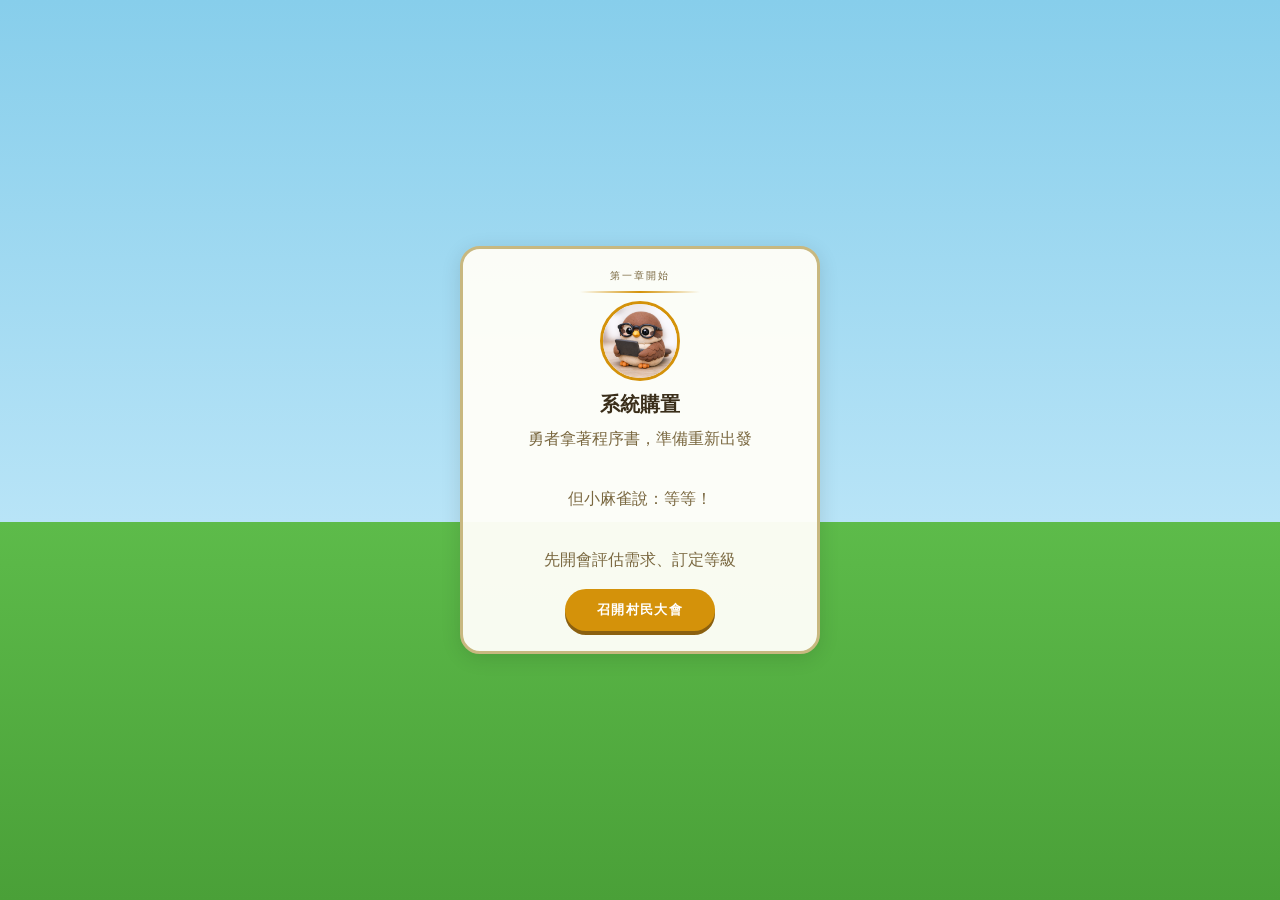
<file: ch1.html>
<!DOCTYPE html>
<html lang="zh-TW">
<head>
<meta charset="UTF-8">
<meta name="viewport" content="width=device-width, initial-scale=1.0, maximum-scale=1.0, user-scalable=no">
<style>

:root{
  --sky:#87CEEB;--sky2:#B8E4F7;--ground:#5DBB4A;--ground2:#4AA038;
  --gold:#D4920A;--gl:#FFF3C0;--gd:#8B6010;
  --white:#FFFEF8;--text:#3A2E1A;--muted:#7A6840;
  --red:#E05030;--blue:#3A78C8;--green:#4AA038;
  --border:#C8B880;--bg:#F8F4E8;
}
*{box-sizing:border-box;margin:0;padding:0;-webkit-tap-highlight-color:transparent;}
html,body{width:100%;height:100%;overflow:hidden;background:var(--sky);}
body{font-family:'Hiragino Maru Gothic ProN','Noto Sans TC','rounded mplus 1c',sans-serif;color:var(--text);}

/* SCREENS */
.scr{position:fixed;inset:0;opacity:0;pointer-events:none;transition:opacity .4s;z-index:1;}
.scr.on{opacity:1;pointer-events:all;}

/* ── TITLE ── */
#s0{
  background:linear-gradient(180deg,var(--sky) 0%,var(--sky2) 60%,var(--ground) 60%,var(--ground2) 100%);
  display:flex;flex-direction:column;align-items:center;justify-content:center;padding:24px 20px;
}
/* clouds */
.cloud{position:absolute;background:white;border-radius:50px;opacity:.9;}
.c1{width:80px;height:28px;top:8%;left:5%;}
.c1::before{content:'';position:absolute;width:44px;height:44px;background:white;border-radius:50%;top:-20px;left:12px;}
.c1::after{content:'';position:absolute;width:32px;height:32px;background:white;border-radius:50%;top:-14px;left:36px;}
.c2{width:64px;height:22px;top:14%;right:8%;}
.c2::before{content:'';position:absolute;width:36px;height:36px;background:white;border-radius:50%;top:-16px;left:10px;}
.c3{width:96px;height:30px;top:22%;left:25%;}
.c3::before{content:'';position:absolute;width:48px;height:48px;background:white;border-radius:50%;top:-22px;left:16px;}
.c3::after{content:'';position:absolute;width:36px;height:36px;background:white;border-radius:50%;top:-16px;left:48px;}
/* ground details */
.grass{position:absolute;bottom:0;left:0;right:0;height:40%;}

.title-panel{
  background:rgba(255,254,248,.92);border:3px solid var(--border);
  border-radius:20px;padding:20px 24px;max-width:340px;width:100%;
  text-align:center;box-shadow:0 4px 20px rgba(0,0,0,.12);
  position:relative;z-index:2;
}
.ey{font-size:10px;letter-spacing:.22em;color:var(--muted);}
.dv{width:120px;height:2px;background:linear-gradient(90deg,transparent,var(--gold),transparent);margin:8px auto;}
.mt{font-size:clamp(22px,7vw,30px);font-weight:900;color:#3A2E1A;line-height:1.4;}
.st{font-size:11px;color:var(--muted);margin-top:4px;}
.story{font-size:13px;color:var(--muted);line-height:2;margin:14px 0;text-align:left;border-left:3px solid var(--border);padding-left:12px;}
.story em{color:#8B4010;font-style:normal;font-weight:700;}

@keyframes bounce{0%,100%{transform:translateY(0)}50%{transform:translateY(-5px)}}
.btn-main{
  padding:12px 36px;background:var(--gold);border:none;
  color:white;font-family:inherit;font-size:14px;font-weight:700;
  letter-spacing:.12em;cursor:pointer;border-radius:30px;
  box-shadow:0 4px 0 var(--gd);
  animation:bounce 2s ease-in-out infinite;
  transition:transform .1s, box-shadow .1s;
}
.btn-main:active{transform:translateY(3px);box-shadow:0 1px 0 var(--gd);}

@keyframes fu{from{opacity:0;transform:translateY(12px)}to{opacity:1;transform:translateY(0)}}
.a1{animation:fu .6s .1s both}.a2{animation:fu .6s .4s both}
.a3{animation:fu .6s .7s both}.a4{animation:fu .6s 1s both}
.a5{animation:fu .6s 1.3s both}

/* ── CLASS ── */
#s1{
  background:linear-gradient(180deg,var(--sky) 0%,var(--sky2) 60%,var(--ground) 60%,var(--ground2) 100%);
  display:flex;flex-direction:column;align-items:center;justify-content:center;padding:24px 20px;
}
.class-panel{
  background:rgba(255,254,248,.95);border:3px solid var(--border);
  border-radius:20px;padding:22px 20px;max-width:320px;width:100%;
  text-align:center;box-shadow:0 4px 20px rgba(0,0,0,.12);
}
.class-badge{
  display:inline-block;background:#FFE066;border:2px solid var(--gold);
  border-radius:20px;padding:3px 14px;font-size:10px;color:var(--gd);
  font-weight:700;letter-spacing:.1em;margin-bottom:10px;
}
.class-icon{font-size:52px;display:block;margin-bottom:8px;}
.class-name{font-size:22px;font-weight:900;color:var(--text);margin-bottom:2px;}
.class-title{font-size:11px;color:var(--gold);letter-spacing:.12em;margin-bottom:12px;}
.class-desc{font-size:13px;color:var(--muted);line-height:1.8;margin-bottom:12px;}
.skills{display:flex;gap:6px;justify-content:center;flex-wrap:wrap;}
.skill{font-size:11px;padding:4px 10px;border-radius:20px;background:#FFF3C0;border:1px solid #D4920A;color:var(--gd);font-weight:700;}

/* ── STORY SCENE ── */
#s2{
  background:linear-gradient(180deg,var(--sky) 0%,var(--sky2) 55%,var(--ground) 55%,var(--ground2) 100%);
  display:flex;flex-direction:column;
}
.scene{position:relative;flex:1;overflow:hidden;}
.scene-clouds{position:absolute;top:0;left:0;width:100%;pointer-events:none;}

/* buildings */
.bld{position:absolute;bottom:42%;}

/* player */
#pl{position:absolute;left:50%;transform:translateX(-50%);text-align:center;z-index:10;transition:bottom .9s cubic-bezier(.25,0,.35,1);}
.pn{font-size:9px;color:var(--text);font-weight:700;margin-bottom:2px;background:rgba(255,255,255,.8);border-radius:10px;padding:1px 6px;}
@keyframes wk{0%,100%{transform:translateX(-50%) translateY(0)}50%{transform:translateX(-50%) translateY(-4px)}}
#pl.walk{animation:wk .7s ease-in-out infinite;}

/* NPCs */
.npc{position:absolute;text-align:center;z-index:8;}
.nn{font-size:9px;color:var(--text);font-weight:700;margin-bottom:2px;background:rgba(255,255,255,.8);border-radius:10px;padding:1px 6px;white-space:nowrap;}
@keyframes fl{0%,100%{transform:translateY(0)}50%{transform:translateY(-4px)}}
.nfloat{animation:fl 2.5s ease-in-out infinite;}
.npc.dim{filter:brightness(.6) saturate(.5);}
.npc.active{filter:none;}

/* HUD */
.hud{
  position:absolute;top:0;left:0;right:0;z-index:20;
  display:flex;justify-content:space-between;align-items:flex-start;
  padding:8px 12px;
  background:linear-gradient(180deg,rgba(255,254,248,.9) 0%,transparent 100%);
}
.hn{font-size:11px;color:var(--text);font-weight:700;}
.hc{font-size:9px;color:var(--muted);}
.hr{text-align:right;font-size:9px;color:var(--muted);}
.hq{color:var(--gold);font-weight:700;margin-top:1px;}

/* DIALOGUE */
.dlg{
  background:var(--white);border-top:3px solid var(--border);
  padding:14px 16px 16px;flex-shrink:0;min-height:145px;
  display:flex;flex-direction:column;justify-content:space-between;
}
.dspk{
  font-size:11px;font-weight:700;color:var(--gold);
  letter-spacing:.08em;padding-bottom:6px;
  border-bottom:1.5px solid var(--border);margin-bottom:8px;
}
.dtxt{font-size:14px;color:var(--text);line-height:1.9;white-space:pre-line;flex:1;}
.dnxt{
  margin-top:10px;width:100%;padding:11px;
  background:var(--gold);border:none;
  color:white;font-family:inherit;font-size:13px;font-weight:700;
  letter-spacing:.1em;cursor:pointer;border-radius:20px;
  box-shadow:0 3px 0 var(--gd);transition:transform .1s,box-shadow .1s;
}
.dnxt:active{transform:translateY(2px);box-shadow:0 1px 0 var(--gd);}

/* ── ROCK SMASH ── */
#s3{
  background:linear-gradient(180deg,var(--sky) 0%,var(--sky2) 55%,var(--ground) 55%,var(--ground2) 100%);
  display:flex;flex-direction:column;align-items:center;justify-content:center;
  padding:20px;
}
.rock-panel{
  background:rgba(255,254,248,.95);border:3px solid var(--border);
  border-radius:20px;padding:20px;max-width:320px;width:100%;
  text-align:center;box-shadow:0 4px 20px rgba(0,0,0,.12);
}
.rock-title{font-size:14px;color:var(--muted);margin-bottom:4px;}
.thought{
  min-height:36px;font-size:15px;color:#8B4010;font-weight:700;
  margin:10px 0;line-height:1.6;
}
@keyframes rockShake{0%,100%{transform:rotate(0)}25%{transform:rotate(-8deg)}75%{transform:rotate(8deg)}}
#rock-svg{cursor:pointer;transition:transform .1s;display:block;margin:10px auto;}
#rock-svg:active{transform:scale(.92);}
#rock-svg.shake{animation:rockShake .2s ease-in-out;}
.hit-count{font-size:11px;color:var(--muted);margin-top:6px;}
@keyframes crack{from{opacity:0;transform:scale(.5)}to{opacity:1;transform:scale(1)}}
.crack-line{animation:crack .15s ease-out both;}
@keyframes explode{from{opacity:1;transform:scale(1)}to{opacity:0;transform:scale(2)}}
.exploding{animation:explode .4s ease-out forwards;}

/* ── EXP ── */
#s4{
  background:linear-gradient(180deg,var(--sky) 0%,var(--sky2) 55%,var(--ground) 55%,var(--ground2) 100%);
  display:flex;flex-direction:column;align-items:center;justify-content:center;padding:24px 20px;
}
@keyframes expPop{0%{transform:scale(0) rotate(-10deg)}60%{transform:scale(1.15) rotate(3deg)}100%{transform:scale(1) rotate(0)}}
.exp-panel{
  background:rgba(255,254,248,.95);border:3px solid #FFD700;
  border-radius:20px;padding:22px 24px;max-width:300px;width:100%;
  text-align:center;box-shadow:0 4px 20px rgba(0,0,0,.15);
  animation:expPop .5s .2s both;
}
.exp-icon{font-size:48px;display:block;margin-bottom:8px;}
.exp-title{font-size:18px;font-weight:900;color:var(--text);margin-bottom:4px;}
.exp-pts{font-size:28px;font-weight:900;color:var(--gold);}
.exp-sub{font-size:12px;color:var(--muted);margin-top:8px;line-height:1.7;}

/* ── VENDOR CHOICE ── */
#s5{
  background:var(--bg);display:flex;flex-direction:column;
  align-items:center;justify-content:center;padding:20px 16px;
}
.vc-panel{width:100%;max-width:360px;}
.vc-title{font-size:15px;font-weight:700;color:var(--text);text-align:center;margin-bottom:4px;}
.vc-sub{font-size:11px;color:var(--muted);text-align:center;margin-bottom:16px;}
.vc-cards{display:flex;flex-direction:column;gap:10px;}
.vc{
  border:2px solid var(--border);border-radius:14px;padding:14px 16px;
  cursor:pointer;background:var(--white);
  display:flex;align-items:center;gap:12px;
  transition:all .2s;box-shadow:0 2px 8px rgba(0,0,0,.06);
}
.vc:active{transform:scale(.97);border-color:var(--gold);}
.vc.used{opacity:.4;pointer-events:none;}
.vc.dimmed{opacity:.35;pointer-events:none;}
.vc-icon{font-size:32px;flex-shrink:0;}
.vc-info .vn{font-size:14px;font-weight:700;color:var(--text);}
.vc-info .vp{font-size:12px;color:var(--gold);font-weight:700;margin:2px 0;}
.vc-info .vd{font-size:11px;color:var(--muted);}
/* ── VENDOR RESULT ── */
#s6{
  background:var(--bg);display:flex;flex-direction:column;
  align-items:center;justify-content:center;padding:24px 20px;text-align:center;
}
.vr-panel{
  background:var(--white);border:2px solid var(--border);border-radius:20px;
  padding:24px 20px;max-width:320px;width:100%;
  box-shadow:0 4px 16px rgba(0,0,0,.1);
}
.vr-icon{font-size:52px;margin-bottom:10px;display:block;animation:fu .4s both;}
.vr-name{font-size:16px;font-weight:700;color:var(--text);margin-bottom:10px;animation:fu .4s .1s both;}
.vr-txt{font-size:13px;color:var(--muted);line-height:1.9;white-space:pre-line;text-align:left;animation:fu .4s .2s both;}

/* ── REBIRTH ── */
#s7{background:#1A0A00;display:flex;flex-direction:column;align-items:center;justify-content:center;text-align:center;padding:28px;}
@keyframes shake2{from{transform:translateX(-5px) rotate(-2deg)}to{transform:translateX(5px) rotate(2deg)}}
.rb-cry{font-size:clamp(28px,9vw,46px);font-weight:900;color:#FF5030;animation:shake2 .2s ease-in-out infinite alternate;}
@keyframes swirl{from{transform:rotate(0)}to{transform:rotate(360deg)}}
.rb-sw{font-size:52px;margin:18px 0;animation:swirl 1.6s linear infinite;}
.rb-hint{font-size:13px;color:#666;animation:fu .7s 1.8s both;}

/* ── SPARROW ── */
#s8{
  background:linear-gradient(180deg,var(--sky) 0%,var(--sky2) 60%,var(--ground) 60%,var(--ground2) 100%);
  display:flex;flex-direction:column;align-items:center;justify-content:center;padding:20px;
}
.sp-panel{
  background:rgba(255,254,248,.96);border:3px solid var(--border);
  border-radius:20px;padding:20px;max-width:320px;width:100%;
  text-align:center;box-shadow:0 4px 20px rgba(0,0,0,.12);
}
.sp-img{width:90px;height:90px;border-radius:50%;border:3px solid var(--gold);object-fit:cover;margin-bottom:10px;animation:expPop .6s .2s both;}
.sp-name{font-size:18px;font-weight:900;color:var(--text);margin-bottom:4px;animation:fu .6s .3s both;}
.sp-speech{font-size:13px;color:var(--muted);line-height:1.9;margin-bottom:14px;animation:fu .6s .4s both;}
.sp-book{
  background:#FFF3C0;border:2px solid var(--gold);border-radius:12px;
  padding:12px 14px;text-align:left;animation:fu .6s .5s both;
}
.sp-bt{font-size:11px;font-weight:700;color:var(--gold);margin-bottom:6px;}
.sp-bd{font-size:12px;color:var(--muted);line-height:1.7;}

/* scene SVG clouds inline */
.sc-svg{position:absolute;top:0;left:0;width:100%;height:100%;pointer-events:none;}

/* ── 第一章追加樣式 ── */

:root{
  --sky:#87CEEB;--sky2:#B8E4F7;--gnd:#5DBB4A;--gnd2:#4AA038;
  --gold:#D4920A;--gl:#FFF3C0;--gd:#8B6010;
  --white:#FFFEF8;--text:#3A2E1A;--muted:#7A6840;
  --red:#E05030;--blue:#3A78C8;--green:#4AA038;
  --border:#C8B880;--bg:#F8F4E8;
  --pu:#7050B0;--pu2:#E8E0F8;
}
*{box-sizing:border-box;margin:0;padding:0;-webkit-tap-highlight-color:transparent;}
html,body{width:100%;height:100%;overflow:hidden;background:var(--sky);}
body{font-family:'Hiragino Maru Gothic ProN','Noto Sans TC',sans-serif;color:var(--text);}

.scr{position:fixed;inset:0;opacity:0;pointer-events:none;transition:opacity .4s;z-index:1;overflow-y:auto;}
.scr.on{opacity:1;pointer-events:all;}

@keyframes fu{from{opacity:0;transform:translateY(12px)}to{opacity:1;transform:translateY(0)}}
@keyframes bounce{0%,100%{transform:translateY(0)}50%{transform:translateY(-5px)}}
@keyframes expPop{0%{transform:scale(0) rotate(-10deg)}60%{transform:scale(1.15) rotate(3deg)}100%{transform:scale(1) rotate(0)}}
.a1{animation:fu .6s .1s both}.a2{animation:fu .6s .4s both}
.a3{animation:fu .6s .7s both}.a4{animation:fu .6s 1s both}.a5{animation:fu .6s 1.3s both}

/* clouds */
.cloud{position:fixed;background:white;border-radius:50px;opacity:.88;pointer-events:none;z-index:0;}
.c1{width:80px;height:26px;top:6%;left:4%;}
.c1::before{content:'';position:absolute;width:44px;height:40px;background:white;border-radius:50%;top:-18px;left:10px;}
.c1::after{content:'';position:absolute;width:30px;height:30px;background:white;border-radius:50%;top:-12px;left:36px;}
.c2{width:64px;height:22px;top:12%;right:7%;}
.c2::before{content:'';position:absolute;width:36px;height:34px;background:white;border-radius:50%;top:-14px;left:8px;}
.c3{width:96px;height:28px;top:20%;left:22%;}
.c3::before{content:'';position:absolute;width:48px;height:44px;background:white;border-radius:50%;top:-20px;left:14px;}
.c3::after{content:'';position:absolute;width:34px;height:32px;background:white;border-radius:50%;top:-14px;left:46px;}

/* shared panel */
.panel{
  background:rgba(255,254,248,.96);border:3px solid var(--border);
  border-radius:20px;padding:20px;max-width:360px;width:100%;
  box-shadow:0 4px 20px rgba(0,0,0,.12);position:relative;z-index:1;
}
.panel-title{font-size:14px;font-weight:700;color:var(--text);margin-bottom:4px;}
.panel-sub{font-size:11px;color:var(--muted);margin-bottom:14px;}

.btn-main{
  padding:12px 32px;background:var(--gold);border:none;
  color:white;font-family:inherit;font-size:13px;font-weight:700;
  letter-spacing:.1em;cursor:pointer;border-radius:30px;
  box-shadow:0 4px 0 var(--gd);transition:transform .1s,box-shadow .1s;
}
.btn-main:active{transform:translateY(3px);box-shadow:0 1px 0 var(--gd);}
.btn-full{width:100%;margin-top:14px;}

/* sky bg screens */
.sky-bg{
  background:linear-gradient(180deg,var(--sky) 0%,var(--sky2) 58%,var(--gnd) 58%,var(--gnd2) 100%);
  display:flex;flex-direction:column;align-items:center;justify-content:center;
  padding:24px 18px;gap:14px;
}

/* NARRATION (story screens) */
#c1s-narr{background:linear-gradient(180deg,var(--sky) 0%,var(--sky2) 58%,var(--gnd) 58%,var(--gnd2) 100%);display:flex;flex-direction:column;}
.scene2{position:relative;flex:1;overflow:hidden;min-height:200px;}
.sc2-svg{position:absolute;inset:0;width:100%;height:100%;pointer-events:none;}
.hud2{position:absolute;top:0;left:0;right:0;z-index:10;display:flex;justify-content:space-between;padding:8px 12px;background:linear-gradient(180deg,rgba(255,254,248,.9),transparent);}
.hn{font-size:11px;font-weight:700;color:var(--text);}
.hc{font-size:9px;color:var(--muted);}
.hqr{text-align:right;font-size:9px;color:var(--muted);}
.hquest{color:var(--gold);font-weight:700;font-size:9px;}

/* NPCs in scene */
.npc2{position:absolute;text-align:center;z-index:8;}
.nn2{font-size:9px;font-weight:700;color:var(--text);background:rgba(255,255,255,.85);border-radius:8px;padding:1px 6px;margin-bottom:1px;white-space:nowrap;}
@keyframes fl{0%,100%{transform:translateY(0)}50%{transform:translateY(-4px)}}
.nf{animation:fl 2.5s ease-in-out infinite;}
.npc2.dim{filter:brightness(.55) saturate(.4);}
.npc2.lit{filter:none;}
#pl2{position:absolute;left:50%;transform:translateX(-50%);text-align:center;z-index:10;transition:bottom .9s cubic-bezier(.25,0,.35,1);}
.pn2{font-size:9px;font-weight:700;color:var(--text);background:rgba(255,255,255,.85);border-radius:8px;padding:1px 6px;margin-bottom:2px;}

/* dialogue */
.dlg2{background:var(--white);border-top:3px solid var(--border);padding:14px 16px 16px;flex-shrink:0;min-height:140px;display:flex;flex-direction:column;justify-content:space-between;}
.dspk2{font-size:11px;font-weight:700;color:var(--gold);letter-spacing:.08em;padding-bottom:6px;border-bottom:1.5px solid var(--border);margin-bottom:8px;}
.dtxt2{font-size:14px;color:var(--text);line-height:1.9;white-space:pre-line;flex:1;}
.dnxt2{margin-top:10px;width:100%;padding:11px;background:var(--gold);border:none;color:white;font-family:inherit;font-size:13px;font-weight:700;letter-spacing:.1em;cursor:pointer;border-radius:20px;box-shadow:0 3px 0 var(--gd);transition:transform .1s,box-shadow .1s;}
.dnxt2:active{transform:translateY(2px);box-shadow:0 1px 0 var(--gd);}

/* ── EVALUATION ── */
.eval-screen{background:var(--bg);display:flex;flex-direction:column;align-items:center;justify-content:flex-start;padding:20px 16px;gap:0;}
.eval-header{width:100%;max-width:360px;display:flex;align-items:center;gap:8px;margin-bottom:12px;}
.eval-badge{background:var(--gold);color:white;font-size:10px;font-weight:700;padding:3px 10px;border-radius:20px;white-space:nowrap;}
.eval-step{font-size:11px;color:var(--muted);}
.eval-q{font-size:14px;font-weight:700;color:var(--text);margin-bottom:8px;line-height:1.6;}
.eval-situation{font-size:13px;color:var(--muted);background:#FFF8E8;border:1.5px solid var(--border);border-radius:10px;padding:10px 12px;line-height:1.8;margin-bottom:14px;}
.expand-btn{font-size:11px;color:var(--blue);cursor:pointer;margin-bottom:12px;text-decoration:underline;}
.law-text{font-size:11px;color:#888;background:#F5F5F0;border:1px solid #DDD;border-radius:8px;padding:10px;line-height:1.7;margin-bottom:12px;display:block;}
.level-btns{display:flex;gap:10px;width:100%;max-width:360px;margin-bottom:12px;}
.lbtn{
  flex:1;padding:14px 8px;border:2px solid var(--border);border-radius:12px;
  background:var(--white);cursor:pointer;font-family:inherit;font-size:13px;font-weight:700;
  color:var(--text);transition:all .2s;text-align:center;
}
.lbtn:active{transform:scale(.96);}
.lbtn.chosen-p{background:#E8F5E8;border-color:#50C040;color:#2A6020;}
.lbtn.chosen-m{background:#FFF3C0;border-color:#D4920A;color:#7A4010;}
.lbtn.chosen-h{background:#FFE8E0;border-color:#E05030;color:#801010;}
.eval-result{display:none;background:#F0F8FF;border:2px solid var(--blue);border-radius:12px;padding:12px 14px;margin-bottom:12px;font-size:13px;color:#2A4880;line-height:1.8;}
.sp-say{display:flex;align-items:flex-start;gap:10px;margin-bottom:10px;}
.sp-tiny{width:40px;height:40px;border-radius:50%;object-fit:cover;border:2px solid var(--gold);flex-shrink:0;}
.sp-bubble{background:#FFF3C0;border:1.5px solid var(--gold);border-radius:0 12px 12px 12px;padding:8px 12px;font-size:12px;color:var(--gd);line-height:1.7;flex:1;white-space: pre-line;}

/* ── MTPD/RTO/RPO ── */
#c1s-trp{background:var(--bg);display:flex;flex-direction:column;align-items:center;padding:16px 16px 24px;overflow-y:auto;}
.trp-title{font-size:15px;font-weight:700;color:var(--text);text-align:center;margin-bottom:4px;}
.trp-sub{font-size:11px;color:var(--muted);text-align:center;margin-bottom:16px;}
.trp-card{width:100%;max-width:360px;background:var(--white);border:2px solid var(--border);border-radius:14px;padding:10px 12px;margin-bottom:8px;}
.trp-label{font-size:12px;font-weight:700;color:var(--text);margin-bottom:2px;}
.trp-def{font-size:11px;color:var(--muted);margin-bottom:7px;line-height:1.5;}
.trp-opts{display:flex;gap:6px;flex-wrap:wrap;}
.topt{
  padding:8px 10px;border:1.5px solid var(--border);border-radius:20px;
  background:var(--white);cursor:pointer;font-family:inherit;font-size:12px;
  color:var(--muted);transition:all .2s;
}
.topt.sel{background:var(--gold);border-color:var(--gd);color:white;font-weight:700;}
.topt:active{transform:scale(.95);}
.trp-err{display:none;background:#FFE8E0;border:1.5px solid var(--red);border-radius:10px;padding:10px 12px;font-size:12px;color:var(--red);margin-top:10px;line-height:1.7;width:100%;max-width:360px;}
.trp-ok{display:none;background:#E8F5E8;border:1.5px solid #50C040;border-radius:10px;padding:10px 12px;font-size:12px;color:#2A6020;margin-top:10px;line-height:1.7;width:100%;max-width:360px;}

/* ── ROCK SMASH ── */
#c1s-rock2{
  background:linear-gradient(180deg,var(--sky) 0%,var(--sky2) 58%,var(--gnd) 58%,var(--gnd2) 100%);
  display:flex;flex-direction:column;align-items:center;justify-content:center;padding:20px;
}
.rock-panel2{background:rgba(255,254,248,.96);border:3px solid var(--border);border-radius:20px;padding:20px;max-width:320px;width:100%;text-align:center;box-shadow:0 4px 20px rgba(0,0,0,.12);}
.thought2{min-height:36px;font-size:15px;color:#8B4010;font-weight:700;margin:10px 0;line-height:1.6;}
@keyframes rockShake{0%,100%{transform:rotate(0)}25%{transform:rotate(-8deg)}75%{transform:rotate(8deg)}}
#rock2{cursor:pointer;transition:transform .1s;display:block;margin:8px auto;}
#rock2:active{transform:scale(.92);}
#rock2.shake{animation:rockShake .2s ease-in-out;}
@keyframes explode{from{opacity:1;transform:scale(1)}to{opacity:0;transform:scale(2)}}
.exploding{animation:explode .4s ease-out forwards;}

/* ── EXP ── */
.exp-screen{background:linear-gradient(180deg,var(--sky) 0%,var(--sky2) 58%,var(--gnd) 58%,var(--gnd2) 100%);display:flex;flex-direction:column;align-items:center;justify-content:center;padding:24px 20px;}
.exp-panel{background:rgba(255,254,248,.96);border:3px solid #FFD700;border-radius:20px;padding:22px 24px;max-width:300px;width:100%;text-align:center;box-shadow:0 4px 20px rgba(0,0,0,.15);animation:expPop .5s .2s both;}
.exp-icon2{font-size:48px;display:block;margin-bottom:8px;}
.exp-title2{font-size:18px;font-weight:900;color:var(--text);margin-bottom:4px;}
.exp-pts2{font-size:28px;font-weight:900;color:var(--gold);}
.exp-sub2{font-size:12px;color:var(--muted);margin-top:8px;line-height:1.8;}

/* ── FINAL ── */
#c1s-final{background:linear-gradient(135deg,#1A3A6A 0%,#2A5A9A 50%,#1A3A6A 100%);display:flex;flex-direction:column;align-items:center;justify-content:center;padding:28px 20px;text-align:center;}
.final-panel{background:rgba(255,254,248,.08);border:2px solid rgba(255,255,255,.2);border-radius:20px;padding:28px 24px;max-width:320px;width:100%;}
.final-moon{font-size:56px;display:block;margin-bottom:8px;animation:bounce 3s ease-in-out infinite;}
.final-msg{font-size:14px;color:rgba(255,248,220,.9);line-height:2;margin-bottom:16px;}
.final-annan{font-size:20px;font-weight:900;color:#FFE066;margin:12px 0;animation:bounce 2s ease-in-out infinite;}
.final-q{font-size:15px;font-weight:700;color:white;line-height:1.8;margin-top:16px;padding:14px;background:rgba(255,255,255,.1);border-radius:12px;border:1.5px solid rgba(255,255,255,.2);}
.final-q em{color:#FFE066;font-style:normal;}


/* ── BACK BUTTON ── */
#back-btn-disabled{
  position:fixed;top:10px;left:12px;z-index:100;
  width:36px;height:36px;
  background:rgba(255,254,248,.9);
  border:2px solid #C8B880;
  border-radius:50%;
  display:flex;
  align-items:center;justify-content:center;
  cursor:pointer;
  font-size:16px;
  box-shadow:0 2px 8px rgba(0,0,0,.12);
  transition:transform .15s, opacity .2s;
  opacity:0;
  pointer-events:none;
}

</style>
<title>轉職成為資訊人-第一章：系統購置</title>
</head>
<body>
<!-- clouds (shared) -->
<div class="cloud c1"></div>
<div class="cloud c2"></div>
<div class="cloud c3"></div>

<!-- ── S0: CHAPTER INTRO ── -->
<div class="scr on sky-bg" id="c1s0">
  <div class="panel a1" style="text-align:center">
    <div style="font-size:10px;letter-spacing:.22em;color:var(--muted)">第一章開始</div>
    <div style="width:120px;height:2px;background:linear-gradient(90deg,transparent,var(--gold),transparent);margin:8px auto"></div>
    <img src="assets/sp.png" alt="資安小麻雀" style="width:80px;height:80px;border-radius:50%;object-fit:cover;border:3px solid var(--gold);margin-bottom:10px;display:block;margin-left:auto;margin-right:auto;">
    <div style="font-size:20px;font-weight:900;color:var(--text);margin-bottom:6px" class="a2">系統購置</div>
    <div style="font-size:16px;color:var(--muted);line-height:1.9;margin-bottom:14px" class="a3">
      勇者拿著程序書，準備重新出發<br><br>
      但小麻雀說：等等！<br><br>先開會評估需求、訂定等級<br>
    </div>
    <button class="btn-main a4" onclick="startNarr()">召開村民大會</button>
  </div>
</div>

<!-- ── S-NARR: STORY SCENE ── -->
<div class="scr" id="c1s-narr" style="display:flex;flex-direction:column;overflow:hidden;">
<div class="scene2" id="c1scene2">
  <svg class="sc2-svg" viewBox="0 0 390 300" preserveAspectRatio="xMidYMid slice">
    <!-- 天花板 -->
    <rect x="0" y="0" width="390" height="18" fill="#C8A850"/>
    <!-- 牆壁 -->
    <rect x="0" y="18" width="390" height="192" fill="#FFF5E0"/>
    <!-- 側牆陰影 -->
    <rect x="0" y="18" width="28" height="192" fill="rgba(0,0,0,.07)"/>
    <rect x="362" y="18" width="28" height="192" fill="rgba(0,0,0,.07)"/>
    <!-- 踢腳板 -->
    <rect x="0" y="205" width="390" height="5" fill="#C8A850"/>
    <!-- 地板 -->
    <rect x="0" y="210" width="390" height="90" fill="#D4B870"/>
    <line x1="0" y1="230" x2="390" y2="230" stroke="#C0A050" stroke-width="1" opacity=".4"/>
    <line x1="0" y1="250" x2="390" y2="250" stroke="#C0A050" stroke-width="1" opacity=".4"/>
    <line x1="0" y1="270" x2="390" y2="270" stroke="#C0A050" stroke-width="1" opacity=".4"/>
    <line x1="130" y1="210" x2="130" y2="300" stroke="#C0A050" stroke-width="1" opacity=".3"/>
    <line x1="260" y1="210" x2="260" y2="300" stroke="#C0A050" stroke-width="1" opacity=".3"/>

    <!-- 左側窗戶 -->
    <rect x="32" y="38" width="60" height="70" rx="4" fill="#C8E8F8" stroke="#90B8C8" stroke-width="2"/>
    <line x1="62" y1="38" x2="62" y2="108" stroke="#90B8C8" stroke-width="1.5"/>
    <line x1="32" y1="73" x2="92" y2="73" stroke="#90B8C8" stroke-width="1.5"/>
    <rect x="34" y="40" width="56" height="66" rx="2" fill="#D8F0FF" opacity=".6"/>

    <!-- 右側窗戶 -->
    <rect x="298" y="38" width="60" height="70" rx="4" fill="#C8E8F8" stroke="#90B8C8" stroke-width="2"/>
    <line x1="328" y1="38" x2="328" y2="108" stroke="#90B8C8" stroke-width="1.5"/>
    <line x1="298" y1="73" x2="358" y2="73" stroke="#90B8C8" stroke-width="1.5"/>
    <rect x="300" y="40" width="56" height="66" rx="2" fill="#D8F0FF" opacity=".6"/>

    <!-- 白板/投影幕 -->
    <rect x="128" y="22" width="134" height="78" rx="4" fill="white" stroke="#C8A850" stroke-width="2"/>
    <rect x="132" y="26" width="126" height="70" rx="2" fill="#F0F8FF"/>
    <text x="195" y="48" fill="#4070A0" font-size="9" text-anchor="middle" font-family="sans-serif" font-weight="bold">📋 安安電子系統</text>
    <text x="195" y="62" fill="#6090C0" font-size="8" text-anchor="middle" font-family="sans-serif">需求評估會議</text>
    <rect x="140" y="70" width="40" height="6" rx="2" fill="#D4E8FF"/>
    <rect x="185" y="70" width="30" height="6" rx="2" fill="#D4E8FF"/>
    <rect x="220" y="70" width="30" height="6" rx="2" fill="#D4E8FF"/>
    <!-- 白板架 -->
    <line x1="162" y1="100" x2="158" y2="112" stroke="#A08030" stroke-width="2"/>
    <line x1="228" y1="100" x2="232" y2="112" stroke="#A08030" stroke-width="2"/>

    <!-- 會議桌 -->
    <rect x="88" y="130" width="214" height="60" rx="10" fill="#C8A850" stroke="#A08030" stroke-width="2.5"/>
    <rect x="90" y="132" width="210" height="56" rx="9" fill="#D4B860"/>
    <!-- 桌面反光 -->
    <rect x="100" y="134" width="120" height="5" rx="2" fill="rgba(255,255,255,.25)"/>

    <!-- 桌上文件 -->
    <rect x="106" y="143" width="20" height="26" rx="2" fill="white" stroke="#C8A850" stroke-width="1"/>
    <rect x="109" y="146" width="13" height="2" rx="1" fill="#C8A850" opacity=".5"/>
    <rect x="109" y="150" width="13" height="2" rx="1" fill="#C8A850" opacity=".5"/>
    <rect x="109" y="154" width="9" height="2" rx="1" fill="#C8A850" opacity=".5"/>
    <!-- 桌上筆電 -->
    <rect x="168" y="138" width="32" height="22" rx="2" fill="#607090" stroke="#405070" stroke-width="1"/>
    <rect x="170" y="140" width="28" height="17" rx="1" fill="#7888A0"/>
    <rect x="162" y="160" width="44" height="4" rx="1" fill="#506080"/>
    <!-- 桌上文件2 -->
    <rect x="258" y="143" width="20" height="26" rx="2" fill="white" stroke="#C8A850" stroke-width="1"/>
    <rect x="261" y="146" width="13" height="2" rx="1" fill="#C8A850" opacity=".5"/>
    <rect x="261" y="150" width="13" height="2" rx="1" fill="#C8A850" opacity=".5"/>
    <!-- 咖啡杯 -->
    <rect x="230" y="148" width="14" height="12" rx="3" fill="#D4A870" stroke="#A08030" stroke-width="1"/>
    <path d="M244 152 Q250 152 250 158 Q250 162 244 162" fill="none" stroke="#A08030" stroke-width="1.5"/>

    <!-- 椅子（桌子後方） -->
    <rect x="110" y="116" width="24" height="13" rx="4" fill="#A08060" stroke="#806040" stroke-width="1"/>
    <rect x="183" y="116" width="24" height="13" rx="4" fill="#A08060" stroke="#806040" stroke-width="1"/>
    <rect x="256" y="116" width="24" height="13" rx="4" fill="#A08060" stroke="#806040" stroke-width="1"/>
    <!-- 椅子（桌子前方） -->
    <rect x="110" y="192" width="24" height="13" rx="4" fill="#A08060" stroke="#806040" stroke-width="1"/>
    <rect x="183" y="192" width="24" height="13" rx="4" fill="#A08060" stroke="#806040" stroke-width="1"/>
    <rect x="256" y="192" width="24" height="13" rx="4" fill="#A08060" stroke="#806040" stroke-width="1"/>
  </svg>

  <div class="hud2">
    <div><div class="hn">⚔️ 勇者・系統負責人</div><div class="hc">Lv.2 ─ 安安村</div></div>
    <div class="hqr"><div>📍 會議室</div><div class="hquest" id="c1hquest2">需求評估會議</div></div>
  </div>

  <!-- player -->
  <div id="c1pl2" style="position:absolute;left:50%;transform:translateX(-50%);text-align:center;z-index:10;bottom:-10%">
    <div class="pn2">你（勇者）</div>
    <svg viewBox="0 0 36 48" width="30" height="40">
      <ellipse cx="18" cy="47" rx="10" ry="3.5" fill="rgba(0,0,0,.15)"/>
      <rect x="12" y="32" width="6" height="11" rx="3" fill="#4A90D0"/>
      <rect x="20" y="32" width="6" height="11" rx="3" fill="#4A90D0"/>
      <rect x="9" y="18" width="18" height="17" rx="5" fill="#5A9EE0" stroke="#3A78C0" stroke-width="1.5"/>
      <rect x="9" y="28" width="18" height="4" rx="2" fill="#3A78C0"/>
      <rect x="27" y="16" width="3" height="14" rx="1.5" fill="#FFD700" stroke="#C0A010" stroke-width=".8"/>
      <rect x="24" y="20" width="9" height="2.5" rx="1.5" fill="#C0A010"/>
      <circle cx="18" cy="13" r="10" fill="#FFDDA0" stroke="#D4A870" stroke-width="1.5"/>
      <path d="M8 11 Q9 4 18 4 Q27 4 28 11" fill="#5A3010"/>
      <circle cx="14.5" cy="13" r="2" fill="#3A2010"/><circle cx="21.5" cy="13" r="2" fill="#3A2010"/>
      <path d="M14 18 Q18 21 22 18" fill="none" stroke="#D4A870" stroke-width="1.5" stroke-linecap="round"/>
    </svg>
  </div>

  <!-- NPC 萬事屋（桌子左側） -->
  <div class="npc2 dim" id="c1npc-mw2" style="left:8%;bottom:36%">
    <div class="nf"><div class="nn2">萬事屋</div>
    <svg viewBox="0 0 32 44" width="28" height="38">
      <ellipse cx="16" cy="43" rx="8" ry="2.5" fill="rgba(0,0,0,.12)"/>
      <rect x="10" y="30" width="5" height="10" rx="2.5" fill="#50A050"/>
      <rect x="18" y="30" width="5" height="10" rx="2.5" fill="#50A050"/>
      <rect x="8" y="17" width="16" height="15" rx="4" fill="#68B868" stroke="#50A050" stroke-width="1.5"/>
      <circle cx="16" cy="11" r="9" fill="#FFE0A0" stroke="#D4A870" stroke-width="1.5"/>
      <path d="M7 9 Q8 3 16 3 Q24 3 25 9" fill="#5A3010"/>
      <circle cx="13" cy="12" r="1.8" fill="#3A2010"/><circle cx="19" cy="12" r="1.8" fill="#3A2010"/>
      <path d="M13 16 Q16 19 19 16" fill="none" stroke="#D4A870" stroke-width="1.5" stroke-linecap="round"/>
    </svg></div>
  </div>

  <!-- NPC 村長大人（桌子右側） -->
  <div class="npc2 dim" id="c1npc-my2" style="right:8%;bottom:36%">
    <div class="nf" style="animation-delay:.7s"><div class="nn2">村長大人</div>
    <svg viewBox="0 0 32 44" width="28" height="38">
      <ellipse cx="16" cy="43" rx="8" ry="2.5" fill="rgba(0,0,0,.12)"/>
      <rect x="10" y="30" width="5" height="10" rx="2.5" fill="#8060C0"/>
      <rect x="18" y="30" width="5" height="10" rx="2.5" fill="#8060C0"/>
      <rect x="8" y="17" width="16" height="15" rx="4" fill="#A080D8" stroke="#8060C0" stroke-width="1.5"/>
      <polygon points="9,18 12,11 16,15 20,11 23,18" fill="#FFD700" stroke="#C0A010" stroke-width="1"/>
      <circle cx="16" cy="11" r="9" fill="#FFE0A0" stroke="#D4A870" stroke-width="1.5"/>
      <circle cx="13" cy="12" r="1.8" fill="#3A2010"/><circle cx="19" cy="12" r="1.8" fill="#3A2010"/>
      <path d="M13 17 Q16 16 19 17" fill="none" stroke="#D4A870" stroke-width="1.5" stroke-linecap="round"/>
    </svg></div>
  </div>

  <!-- NPC 小麻雀（白板旁，協助說明） -->
  <div class="npc2 dim" id="c1npc-sp2" style="left:50%;transform:translateX(-50%);bottom:58%">
    <div class="nf" style="animation-delay:.4s"><div class="nn2">資安小麻雀</div>
    <img src="assets/sp-note.png" style="width:52px;height:52px;border-radius:50%;border:2.5px solid var(--gold);display:block;margin:0 auto;box-shadow:0 2px 8px rgba(0,0,0,.2)"/>
    </div>
  </div>

</div><!-- /scene2 -->
<div class="dlg2">
  <div><div class="dspk2" id="c1dspk2">旁白</div><div class="dtxt2" id="c1dtxt2">⋯⋯</div></div>
  <button class="dnxt2" id="c1dnxt2" onclick="advNarr()">繼續 ▶</button>
</div>
</div>

<!-- ── EVAL SCREENS ── -->
<div class="scr eval-screen" id="c1s-e1">
  <div class="eval-header"><span class="eval-badge">資訊資產價值：機密性 C</span><span class="eval-step">1 / 3</span></div>
  <div class="panel" style="width:100%;max-width:360px">
    <div class="sp-say">
      <img class="sp-tiny" src="assets/sp.png" alt="小麻雀">
      <div class="sp-bubble">安安電子系統存了村民的資料，<br>機密程度大概是哪一級？</div>
    </div>
    <div style="background:#FFF8E8;border-left:3px solid var(--gold);border-radius:0 8px 8px 0;padding:8px 12px;font-size:12px;color:var(--gd);line-height:1.7;margin-bottom:10px">💡 想想系統裡存了什麼資料？外部人員看到合適嗎？</div>
    <div class="level-btns" style="flex-direction:column;gap:8px">
      <button class="lbtn" style="text-align:left;padding:11px 14px" onclick="pickScore('c',1,this)">
        <div style="font-size:13px;font-weight:700">1｜一般</div>
        <div style="font-size:11px;color:var(--muted);margin-top:2px">無特殊機密性要求</div>
      </button>
      <button class="lbtn" style="text-align:left;padding:11px 14px" onclick="pickScore('c',2,this)">
        <div style="font-size:13px;font-weight:700">2｜限閱</div>
        <div style="font-size:11px;color:var(--muted);margin-top:2px">僅限組織內部或授權外部單位使用</div>
      </button>
      <button class="lbtn" style="text-align:left;padding:11px 14px" onclick="pickScore('c',3,this)">
        <div style="font-size:13px;font-weight:700">3｜敏感</div>
        <div style="font-size:11px;color:var(--muted);margin-top:2px">僅供內部相關業務承辦人員存取</div>
      </button>
      <button class="lbtn" style="text-align:left;padding:11px 14px" onclick="pickScore('c',4,this)">
        <div style="font-size:13px;font-weight:700">4｜機密</div>
        <div style="font-size:11px;color:var(--muted);margin-top:2px">包含為組織或法律所規範的機密資訊</div>
      </button>
    </div>
    <div class="eval-result" id="c1res-e1"></div>
    <button class="btn-main btn-full" id="c1btn-e1" style="display:none;margin-top:6px" onclick="go('c1s-e2')">下一項：完整性 ▶</button>
  </div>
</div>

<div class="scr eval-screen" id="c1s-e2">
  <div class="eval-header"><span class="eval-badge">資訊資產價值：完整性 I</span><span class="eval-step">2 / 3</span></div>
  <div class="panel" style="width:100%;max-width:360px">
    <div class="sp-say">
      <img class="sp-tiny" src="assets/sp.png" alt="小麻雀">
      <div class="sp-bubble">如果安安電子系統的資料被竄改，<br>對村民和業務的影響有多大？</div>
    </div>
    <div style="background:#FFF8E8;border-left:3px solid var(--gold);border-radius:0 8px 8px 0;padding:8px 12px;font-size:12px;color:var(--gd);line-height:1.7;margin-bottom:10px">💡 若資料被改錯，業務還能繼續嗎？</div>
    <div class="level-btns" style="flex-direction:column;gap:8px">
      <button class="lbtn" style="text-align:left;padding:11px 14px" onclick="pickScore('i',1,this)">
        <div style="font-size:13px;font-weight:700">1｜極低</div>
        <div style="font-size:11px;color:var(--muted);margin-top:2px">資產本身完整性要求極低</div>
      </button>
      <button class="lbtn" style="text-align:left;padding:11px 14px" onclick="pickScore('i',2,this)">
        <div style="font-size:13px;font-weight:700">2｜低</div>
        <div style="font-size:11px;color:var(--muted);margin-top:2px">有完整性要求，但被破壞不會對組織造成傷害</div>
      </button>
      <button class="lbtn" style="text-align:left;padding:11px 14px" onclick="pickScore('i',3,this)">
        <div style="font-size:13px;font-weight:700">3｜中</div>
        <div style="font-size:11px;color:var(--muted);margin-top:2px">被破壞會對組織造成傷害，但不至於太嚴重</div>
      </button>
      <button class="lbtn" style="text-align:left;padding:11px 14px" onclick="pickScore('i',4,this)">
        <div style="font-size:13px;font-weight:700">4｜高</div>
        <div style="font-size:11px;color:var(--muted);margin-top:2px">被破壞會嚴重傷害組織，甚至造成業務終止</div>
      </button>
    </div>
    <div class="eval-result" id="c1res-e2"></div>
    <button class="btn-main btn-full" id="c1btn-e2" style="display:none;margin-top:6px" onclick="go('c1s-e3')">下一項：可用性 ▶</button>
  </div>
</div>

<div class="scr eval-screen" id="c1s-e3">
  <div class="eval-header"><span class="eval-badge">資訊資產價值：可用性 A</span><span class="eval-step">3 / 3</span></div>
  <div class="panel" style="width:100%;max-width:360px">
    <div class="sp-say">
      <img class="sp-tiny" src="assets/sp.png" alt="小麻雀">
      <div class="sp-bubble">安安電子系統如果當掉，<br>最多可以接受停擺多久？</div>
    </div>
    <div style="background:#FFF8E8;border-left:3px solid var(--gold);border-radius:0 8px 8px 0;padding:8px 12px;font-size:12px;color:var(--gd);line-height:1.7;margin-bottom:10px">💡 系統停擺多久，村民或業務會出問題？</div>
    <div class="level-btns" style="flex-direction:column;gap:8px">
      <button class="lbtn" style="text-align:left;padding:11px 14px" onclick="pickScore('a',1,this)">
        <div style="font-size:13px;font-weight:700">1｜容許失效 ≥ 72 小時</div>
        <div style="font-size:11px;color:var(--muted);margin-top:2px">停三天以上也可以接受</div>
      </button>
      <button class="lbtn" style="text-align:left;padding:11px 14px" onclick="pickScore('a',2,this)">
        <div style="font-size:13px;font-weight:700">2｜容許失效 48–72 小時</div>
        <div style="font-size:11px;color:var(--muted);margin-top:2px">停兩到三天還可以撐</div>
      </button>
      <button class="lbtn" style="text-align:left;padding:11px 14px" onclick="pickScore('a',3,this)">
        <div style="font-size:13px;font-weight:700">3｜容許失效 24–48 小時</div>
        <div style="font-size:11px;color:var(--muted);margin-top:2px">最多停一到兩天</div>
      </button>
      <button class="lbtn" style="text-align:left;padding:11px 14px" onclick="pickScore('a',4,this)">
        <div style="font-size:13px;font-weight:700">4｜容許失效 &lt; 24 小時</div>
        <div style="font-size:11px;color:var(--muted);margin-top:2px">停超過一天業務就會出問題</div>
      </button>
    </div>
    <div class="eval-result" id="c1res-e3"></div>
    <button class="btn-main btn-full" id="c1btn-e3" style="display:none;margin-top:6px" onclick="showAssetCalc()">計算資訊資產價值 📊</button>
  </div>
</div>

<div class="scr eval-screen" id="c1s-e4">
  <div class="eval-header"><span class="eval-badge">法遵性</span><span class="eval-step">4 / 4</span></div>
  <div class="panel" style="width:100%;max-width:360px">
    <div class="sp-say">
      <img class="sp-tiny" src="assets/sp.png" alt="小麻雀">
      <div class="sp-bubble">如果安安電子系統沒有符合資安法規，<br>對安安村的影響有多大？</div>
    </div>
    <div style="background:#FFF8E8;border-left:3px solid var(--gold);border-radius:0 8px 8px 0;padding:8px 12px;font-size:12px;color:var(--gd);line-height:1.7;margin-bottom:10px">💡 涉及哪些法規？違規可能帶來行政罰或刑事責任？</div>
    <div class="level-btns" style="flex-direction:column;gap:8px">
      <button class="lbtn" style="text-align:left;padding:11px 14px" onclick="pickCompliance('普',this)">
        <div style="font-size:13px;font-weight:700">普｜法令有相關規範</div>
      </button>
      <button class="lbtn" style="text-align:left;padding:11px 14px" onclick="pickCompliance('中',this)">
        <div style="font-size:13px;font-weight:700">中｜行政罰、懲戒或懲處</div>
      </button>
      <button class="lbtn" style="text-align:left;padding:11px 14px" onclick="pickCompliance('高',this)">
        <div style="font-size:13px;font-weight:700">高｜刑事責任</div>
      </button>
    </div>
    <div class="eval-result" id="c1res-e4"></div>
    <button class="btn-main btn-full" id="c1btn-e4" style="display:none;margin-top:6px" onclick="showSystemLevel()">查看系統等級結果 ✅</button>
  </div>
</div>

<!-- ── ASSET VALUE CALC ── -->
<div class="scr sky-bg" id="c1s-asset">
  <div class="panel a1" style="max-width:340px;-webkit-overflow-scrolling:touch;overflow-y:auto">
    <div style="text-align:center;font-size:13px;font-weight:700;color:var(--text);margin-bottom:12px">📊 資訊資產價值計算</div>

    <!-- C / I / A 分數 -->
    <div style="display:flex;gap:8px;justify-content:center;margin-bottom:10px">
      <div style="flex:1;background:#E8F0FF;border:1.5px solid var(--blue);border-radius:10px;padding:10px 6px;text-align:center">
        <div style="font-size:10px;color:var(--muted)">機密性 C</div>
        <div style="font-size:26px;font-weight:900;color:var(--blue)" id="c1av-c">—</div>
      </div>
      <div style="flex:1;background:#E8F5E8;border:1.5px solid #50C040;border-radius:10px;padding:10px 6px;text-align:center">
        <div style="font-size:10px;color:var(--muted)">完整性 I</div>
        <div style="font-size:26px;font-weight:900;color:#2A6020" id="c1av-i">—</div>
      </div>
      <div style="flex:1;background:#FFE8F0;border:1.5px solid #C04080;border-radius:10px;padding:10px 6px;text-align:center">
        <div style="font-size:10px;color:var(--muted)">可用性 A</div>
        <div style="font-size:26px;font-weight:900;color:#C04080" id="c1av-a">—</div>
      </div>
    </div>

    <!-- MAX 計算 -->
    <div style="background:#FFF3C0;border:1.5px solid var(--gold);border-radius:10px;padding:10px 12px;text-align:center;margin-bottom:10px">
      <div style="font-size:11px;color:var(--muted);margin-bottom:2px">資訊資產價值 = MAX（C, I, A）</div>
      <div style="font-size:30px;font-weight:900;color:var(--gold)" id="c1av-max">—</div>
    </div>

    <!-- 等級對應 -->
    <div id="c1av-level-box" style="border-radius:10px;padding:10px 12px;margin-bottom:10px;text-align:center">
      <div style="font-size:11px;color:var(--muted);margin-bottom:4px">對應防護等級</div>
      <div style="font-size:22px;font-weight:900" id="c1av-level-badge">—</div>
      <div style="font-size:11px;margin-top:4px" id="c1av-level-note"></div>
    </div>

    <!-- 法遵性（第一段不評，移除） -->

    <!-- 小麻雀說 -->
    <div class="sp-say" style="margin-bottom:12px">
      <img class="sp-tiny" src="assets/sp-note.png" alt="小麻雀">
      <div class="sp-bubble" id="c1av-sp-msg"></div>
    </div>

    <div style="display:flex;gap:8px">
      <button class="btn-main" style="flex:1;padding:12px 8px;font-size:12px;background:#A09060;box-shadow:0 3px 0 #706040" onclick="resetEval()">↩ 重新評估</button>
      <button class="btn-main" style="flex:2;padding:12px 8px;font-size:12px" onclick="go('c1s-sl1')">確認等級，開始系統評估 ▶</button>
    </div>
  </div>
</div>

<!-- ── SYSTEM LEVEL: 機密性 ── -->
<div class="scr eval-screen" id="c1s-sl1">
  <div class="eval-header"><span class="eval-badge">系統等級｜機密性</span><span class="eval-step">1 / 4</span></div>
  <div class="panel" style="width:100%;max-width:360px">
    <div class="sp-say">
      <img class="sp-tiny" src="assets/sp.png" alt="小麻雀">
      <div class="sp-bubble">現在換個角度評估——<br>如果安安電子系統資料外洩，<br>對機關的整體影響有多大？</div>
    </div>
    <div style="background:#FFF8E8;border-left:3px solid var(--gold);border-radius:0 8px 8px 0;padding:8px 12px;font-size:12px;color:var(--gd);line-height:1.7;margin-bottom:10px">💡 發生資安事件，資訊外洩時，對機關的影響程度？</div>
    <div class="level-btns" style="flex-direction:column;gap:8px">
      <button class="lbtn" style="text-align:left;padding:11px 14px" onclick="pickSysLevel('c','普',this)">
        <div style="font-size:13px;font-weight:700">普｜有限之影響</div>
      </button>
      <button class="lbtn" style="text-align:left;padding:11px 14px" onclick="pickSysLevel('c','中',this)">
        <div style="font-size:13px;font-weight:700">中｜嚴重之影響</div>
      </button>
      <button class="lbtn" style="text-align:left;padding:11px 14px" onclick="pickSysLevel('c','高',this)">
        <div style="font-size:13px;font-weight:700">高｜非常嚴重或災難性</div>
      </button>
    </div>
    <div class="eval-result" id="c1res-sl1"></div>
    <button class="btn-main btn-full" id="c1btn-sl1" style="display:none;margin-top:6px" onclick="go('c1s-sl2')">下一項：完整性 ▶</button>
  </div>
</div>

<!-- ── SYSTEM LEVEL: 完整性 ── -->
<div class="scr eval-screen" id="c1s-sl2">
  <div class="eval-header"><span class="eval-badge">系統等級｜完整性</span><span class="eval-step">2 / 4</span></div>
  <div class="panel" style="width:100%;max-width:360px">
    <div class="sp-say">
      <img class="sp-tiny" src="assets/sp.png" alt="小麻雀">
      <div class="sp-bubble">如果安安電子系統資料被竄改，<br>對機關的整體影響有多大？</div>
    </div>
    <div style="background:#FFF8E8;border-left:3px solid var(--gold);border-radius:0 8px 8px 0;padding:8px 12px;font-size:12px;color:var(--gd);line-height:1.7;margin-bottom:10px">💡 發生資安事件，資料遭竄改時，對機關的影響程度？</div>
    <div class="level-btns" style="flex-direction:column;gap:8px">
      <button class="lbtn" style="text-align:left;padding:11px 14px" onclick="pickSysLevel('i','普',this)">
        <div style="font-size:13px;font-weight:700">普｜有限之影響</div>
      </button>
      <button class="lbtn" style="text-align:left;padding:11px 14px" onclick="pickSysLevel('i','中',this)">
        <div style="font-size:13px;font-weight:700">中｜嚴重之影響</div>
      </button>
      <button class="lbtn" style="text-align:left;padding:11px 14px" onclick="pickSysLevel('i','高',this)">
        <div style="font-size:13px;font-weight:700">高｜非常嚴重或災難性</div>
      </button>
    </div>
    <div class="eval-result" id="c1res-sl2"></div>
    <button class="btn-main btn-full" id="c1btn-sl2" style="display:none;margin-top:6px" onclick="go('c1s-sl3')">下一項：可用性 ▶</button>
  </div>
</div>

<!-- ── SYSTEM LEVEL: 可用性 ── -->
<div class="scr eval-screen" id="c1s-sl3">
  <div class="eval-header"><span class="eval-badge">系統等級｜可用性</span><span class="eval-step">3 / 4</span></div>
  <div class="panel" style="width:100%;max-width:360px">
    <div class="sp-say">
      <img class="sp-tiny" src="assets/sp.png" alt="小麻雀">
      <div class="sp-bubble">如果安安電子系統停擺，<br>對機關的整體影響有多大？</div>
    </div>
    <div style="background:#FFF8E8;border-left:3px solid var(--gold);border-radius:0 8px 8px 0;padding:8px 12px;font-size:12px;color:var(--gd);line-height:1.7;margin-bottom:10px">💡 發生資安事件，系統中斷時，對機關的影響程度？</div>
    <div class="level-btns" style="flex-direction:column;gap:8px">
      <button class="lbtn" style="text-align:left;padding:11px 14px" onclick="pickSysLevel('a','普',this)">
        <div style="font-size:13px;font-weight:700">普｜有限之影響</div>
      </button>
      <button class="lbtn" style="text-align:left;padding:11px 14px" onclick="pickSysLevel('a','中',this)">
        <div style="font-size:13px;font-weight:700">中｜嚴重之影響</div>
      </button>
      <button class="lbtn" style="text-align:left;padding:11px 14px" onclick="pickSysLevel('a','高',this)">
        <div style="font-size:13px;font-weight:700">高｜非常嚴重或災難性</div>
      </button>
    </div>
    <div class="eval-result" id="c1res-sl3"></div>
    <button class="btn-main btn-full" id="c1btn-sl3" style="display:none;margin-top:6px" onclick="go('c1s-e4')">下一項：法遵性 ▶</button>
  </div>
</div>

<!-- LEVEL RESULT -->
<div class="scr sky-bg" id="c1s-elevel">
  <div class="panel a1" style="max-width:340px;overflow-y:auto;-webkit-overflow-scrolling:touch">
    <div style="text-align:center;font-size:13px;font-weight:700;color:var(--text);margin-bottom:12px">🔍 兩段評估結果比對</div>

    <!-- 資訊資產價值 -->
    <div style="background:#FFF3C0;border:1.5px solid var(--gold);border-radius:10px;padding:10px 12px;margin-bottom:8px">
      <div style="font-size:10px;color:var(--muted);margin-bottom:4px">① 資訊資產價值計算</div>
      <div style="font-size:11px;color:var(--muted)" id="c1el-asset-detail"></div>
      <div style="font-size:20px;font-weight:900;color:var(--gold);text-align:center;margin-top:4px" id="c1el-asset-badge"></div>
    </div>

    <!-- 系統防護等級 -->
    <div style="background:#E8F0FF;border:1.5px solid var(--blue);border-radius:10px;padding:10px 12px;margin-bottom:10px">
      <div style="font-size:10px;color:var(--muted);margin-bottom:4px">② 系統防護等級評估（四構面）</div>
      <div style="font-size:11px;color:var(--muted)" id="c1el-sys-detail"></div>
      <div style="font-size:20px;font-weight:900;color:var(--blue);text-align:center;margin-top:4px" id="c1el-sys-badge"></div>
    </div>

    <!-- 小麻雀比對提醒 -->
    <div class="sp-say" style="margin-bottom:12px">
      <img class="sp-tiny" id="c1el-sp-img" src="assets/sp.png" alt="小麻雀">
      <div class="sp-bubble" id="c1el-sp-msg"></div>
    </div>

    <!-- 最終等級 -->
    <div id="c1el-final-box" style="border-radius:10px;padding:10px;text-align:center;margin-bottom:14px;display:none">
      <div style="font-size:10px;font-weight:700;letter-spacing:.1em;color:var(--muted);margin-bottom:4px">▶ 結論｜最終系統防護等級</div>
      <div style="font-size:24px;font-weight:900" id="c1level-result-badge"></div>
    </div>

    <div style="display:flex;gap:8px">
      <button class="btn-main" style="flex:1;padding:12px 8px;font-size:12px;background:#A09060;box-shadow:0 3px 0 #706040" onclick="resetEval()">↩ 重新評估</button>
      <button class="btn-main" id="c1el-next-btn" style="flex:2;padding:12px 8px;font-size:12px;display:none" onclick="go('c1s-risk1')">繼續：評估風險值 ▶</button>
    </div>
  </div>
</div>

<!-- ── RISK 1: 可能性 ── -->
<div class="scr eval-screen" id="c1s-risk1">
  <div class="eval-header"><span class="eval-badge">風險評估</span><span class="eval-step">1 / 2</span></div>
  <div class="panel" style="width:100%;max-width:360px">
    <div class="sp-say">
      <img class="sp-tiny" src="assets/sp.png" alt="小麻雀">
      <div class="sp-bubble">系統等級出來了！<br>接下來評估威脅<strong>發生的可能性</strong>——<br>安安電子系統曾經出過問題嗎？</div>
    </div>
    <div style="background:#FFF8E8;border-left:3px solid var(--gold);border-radius:0 8px 8px 0;padding:8px 12px;font-size:12px;color:var(--gd);line-height:1.7;margin-bottom:14px">💡 回想看看——這套系統或類似系統，過去有沒有發生過資安事件？</div>
    <div class="level-btns" style="flex-direction:column;gap:8px">
      <button class="lbtn" style="text-align:left;padding:12px 14px" onclick="pickRisk('prob',1,this)">
        <div style="font-size:13px;font-weight:700">1｜機率偏低</div>
        <div style="font-size:11px;color:var(--muted);margin-top:2px">過去從未發生，或預期不太可能發生</div>
      </button>
      <button class="lbtn" style="text-align:left;padding:12px 14px" onclick="pickRisk('prob',2,this)">
        <div style="font-size:13px;font-weight:700">2｜機率偏高</div>
        <div style="font-size:11px;color:var(--muted);margin-top:2px">三年內曾發生一次，或預期可能發生</div>
      </button>
      <button class="lbtn" style="text-align:left;padding:12px 14px" onclick="pickRisk('prob',3,this)">
        <div style="font-size:13px;font-weight:700">3｜機率極高</div>
        <div style="font-size:11px;color:var(--muted);margin-top:2px">三年內發生一次以上，或預期極可能發生</div>
      </button>
    </div>
    <button class="btn-main btn-full" id="c1btn-risk1" style="display:none;margin-top:4px" onclick="go('c1s-risk2')">下一項：影響程度 ▶</button>
  </div>
</div>

<!-- ── RISK 2: 影響程度 ── -->
<div class="scr eval-screen" id="c1s-risk2">
  <div class="eval-header"><span class="eval-badge">風險評估</span><span class="eval-step">2 / 2</span></div>
  <div class="panel" style="width:100%;max-width:360px">
    <div class="sp-say">
      <img class="sp-tiny" src="assets/sp.png" alt="小麻雀">
      <div class="sp-bubble">最後一題！<br>如果安安電子系統真的出問題，<br><strong>影響程度</strong>有多大？</div>
    </div>
    <div style="background:#FFF8E8;border-left:3px solid var(--gold);border-radius:0 8px 8px 0;padding:8px 12px;font-size:12px;color:var(--gd);line-height:1.7;margin-bottom:14px">💡 受影響的範圍有多大？只有你自己，還是整個機關都會受衝擊？</div>
    <div class="level-btns" style="flex-direction:column;gap:8px">
      <button class="lbtn" style="text-align:left;padding:12px 14px" onclick="pickRisk('impact',1,this)">
        <div style="font-size:13px;font-weight:700">1｜影響個人業務層面</div>
        <div style="font-size:11px;color:var(--muted);margin-top:2px">只影響少數人或特定業務</div>
      </button>
      <button class="lbtn" style="text-align:left;padding:12px 14px" onclick="pickRisk('impact',2,this)">
        <div style="font-size:13px;font-weight:700">2｜影響單位部門業務營運</div>
        <div style="font-size:11px;color:var(--muted);margin-top:2px">整個部門或單位都會受到影響</div>
      </button>
      <button class="lbtn" style="text-align:left;padding:12px 14px" onclick="pickRisk('impact',3,this)">
        <div style="font-size:13px;font-weight:700">3｜影響全校業務營運</div>
        <div style="font-size:11px;color:var(--muted);margin-top:2px">全校層級都會受到波及</div>
      </button>
    </div>
    <button class="btn-main btn-full" id="c1btn-risk2" style="display:none;margin-top:4px" onclick="calcRisk()">計算風險值 🔢</button>
  </div>
</div>

<!-- ── RISK RESULT ── -->
<div class="scr sky-bg" id="c1s-risk-result">
  <div class="panel a1" style="text-align:center;max-width:340px">
    <div style="font-size:12px;color:var(--muted);margin-bottom:10px">風險值計算結果</div>
    <!-- 算式 -->
    <div style="display:flex;align-items:center;justify-content:center;gap:6px;margin-bottom:16px;flex-wrap:wrap">
      <div style="background:#FFF3C0;border:1.5px solid var(--gold);border-radius:10px;padding:8px 12px;text-align:center">
        <div style="font-size:9px;color:var(--muted)">資產價值</div>
        <div style="font-size:22px;font-weight:900;color:var(--gold)" id="c1rv-asset">—</div>
      </div>
      <div style="font-size:18px;color:var(--muted)">×</div>
      <div style="background:#E8F0FF;border:1.5px solid var(--blue);border-radius:10px;padding:8px 12px;text-align:center">
        <div style="font-size:9px;color:var(--muted)">可能性</div>
        <div style="font-size:22px;font-weight:900;color:var(--blue)" id="c1rv-prob">—</div>
      </div>
      <div style="font-size:18px;color:var(--muted)">×</div>
      <div style="background:#FFE8F0;border:1.5px solid #C04080;border-radius:10px;padding:8px 12px;text-align:center">
        <div style="font-size:9px;color:var(--muted)">影響程度</div>
        <div style="font-size:22px;font-weight:900;color:#C04080" id="c1rv-impact">—</div>
      </div>
      <div style="font-size:18px;color:var(--muted)">=</div>
      <div style="border-radius:10px;padding:8px 14px;text-align:center" id="c1rv-result-box">
        <div style="font-size:9px;color:var(--muted)">風險值</div>
        <div style="font-size:28px;font-weight:900" id="c1rv-score">—</div>
      </div>
    </div>
    <!-- 判斷說明 -->
    <div id="c1rv-verdict" style="border-radius:12px;padding:12px 14px;font-size:13px;line-height:1.8;margin-bottom:14px;text-align:left"></div>
    <!-- 小麻雀說 -->
    <div class="sp-say" id="c1rv-sp-row">
      <img class="sp-tiny" src="assets/sp.png" alt="小麻雀">
      <div class="sp-bubble" id="c1rv-sp-msg"></div>
    </div>
    <button class="btn-main btn-full" style="margin-top:14px" id="c1rv-next" onclick="go('c1s-trp')">繼續：設定時間目標 ▶</button>
  </div>
</div>


<div class="scr" id="c1s-trp" style="background:var(--bg);display:flex;flex-direction:column;align-items:center;padding:12px 16px 32px;overflow-y:auto;-webkit-overflow-scrolling:touch;">
  <div style="font-size:15px;font-weight:700;color:var(--text);text-align:center;margin:4px 0 2px;position:relative;z-index:1">⏱️ 設定時間目標</div>
  <div style="font-size:11px;color:var(--muted);text-align:center;margin-bottom:10px;position:relative;z-index:1">如果安安電子系統出問題，你們能接受多久？</div>

  <div class="trp-card">
    <div class="trp-label">MTPD｜最大可容忍中斷時間</div>
    <div class="trp-def">系統最多可以壞多久？超過後村民會開始抓狂。</div>
    <div class="trp-opts">
      <button class="topt" onclick="selTRP('mtpd',this,'24小時')">24小時</button>
      <button class="topt" onclick="selTRP('mtpd',this,'3天')">3天</button>
      <button class="topt" onclick="selTRP('mtpd',this,'7天')">7天</button>
    </div>
  </div>

  <div class="trp-card">
    <div class="trp-label">RTO｜復原時間目標</div>
    <div class="trp-def">系統最晚多久內必須修好？廠商要配合這個時間！</div>
    <div class="trp-opts">

      <button class="topt" onclick="selTRP('rto',this,'24小時')">24小時</button>
      <button class="topt" onclick="selTRP('rto',this,'3天')">3天</button>
      <button class="topt" onclick="selTRP('rto',this,'7天')">7天</button>
    </div>
  </div>

  <div class="trp-card">
    <div class="trp-label">RPO｜資料復原時間目標</div>
    <div class="trp-def">最多可接受遺失多久的資料？決定備份頻率。</div>
    <div class="trp-opts">
      <button class="topt" onclick="selTRP('rpo',this,'24小時')">24小時</button>
      <button class="topt" onclick="selTRP('rpo',this,'3天')">3天</button>
      <button class="topt" onclick="selTRP('rpo',this,'7天')">7天</button>
    </div>
  </div>

  <div class="trp-err" id="c1trp-err">⚠️ <span id="c1trp-err-msg"></span></div>
  <div class="trp-ok" id="c1trp-ok">✅ 邏輯正確！<br><span id="c1trp-ok-msg"></span><br><br> 記得：這是你心目中的初稿，<strong>還要跟廠商討論可行性</strong>，最後才寫入合約！</div>

  <button class="btn-main" style="margin-top:14px;width:100%;max-width:360px;background:#A09060;box-shadow:0 3px 0 #706040;font-size:12px" onclick="resetTRP()">↩ 重新設定</button>
  <button class="btn-main" style="margin-top:8px;width:100%;max-width:360px" onclick="confirmAndContinueTRP()">確認並繼續 ▶</button>
  <div id="c1trp-continue" style="display:none"></div>
</div>

<!-- NARR2: 文件準備完成 -->
<div class="scr" id="c1s-narr2" style="background:var(--bg);display:flex;flex-direction:column;align-items:center;justify-content:center;padding:20px 16px">
  <div class="panel a1" style="max-width:340px">
    <div style="font-size:14px;font-weight:700;color:var(--text);margin-bottom:10px;text-align:center">📋 文件準備完成</div>
    <div class="sp-say" style="margin-bottom:12px;align-items:flex-start">
      <img src="assets/sp-note.png" style="width:44px;height:44px;border-radius:50%;border:2px solid var(--gold);flex-shrink:0;object-fit:cover">
      <div class="sp-bubble" style="text-align:left;font-size:12px;line-height:1.9">
        小麻雀拿出了一疊厚厚的文件 😅<br>
        <br>
        －資通訊系統委外自評表<br>
        －資通訊委外合約書附則<br>
        －個人保密切結書⋯⋯等<br>
        <br>
        勇者跟村民們討論文件內容後，<br>
        現在要把文件交給廠商了⋯⋯
      </div>
    </div>
    <button class="btn-main btn-full" onclick="go('c1s-vendor2')">文件交付</button>
  </div>
</div>

<!-- VENDOR2: 第二次選廠商 -->
<div class="scr" id="c1s-vendor2" style="background:linear-gradient(180deg,#FFD580 0%,#FFB830 40%,var(--gnd) 40%,var(--gnd2) 100%);display:flex;flex-direction:column;overflow:hidden">
  <div class="scene" id="c1v2-scene">
    <svg class="scene-svg" viewBox="0 0 390 280" preserveAspectRatio="xMidYMid meet">
      <rect x="0" y="0" width="390" height="165" fill="#FFD580"/>
      <rect x="0" y="165" width="390" height="115" fill="#5DBB4A"/>
      <rect x="0" y="165" width="390" height="4" fill="#4AA038"/>
      <!-- 雲 -->
      <ellipse cx="55" cy="35" rx="38" ry="15" fill="white" opacity=".8"/>
      <ellipse cx="37" cy="29" rx="22" ry="20" fill="white" opacity=".8"/>
      <ellipse cx="73" cy="29" rx="20" ry="18" fill="white" opacity=".8"/>
      <ellipse cx="305" cy="28" rx="34" ry="13" fill="white" opacity=".8"/>
      <ellipse cx="287" cy="22" rx="20" ry="17" fill="white" opacity=".8"/>
      <!-- 招牌 -->
      <rect x="115" y="10" width="160" height="34" rx="8" fill="#FF60AF" stroke="#FFD9EC" stroke-width="2"/>
      <text x="195" y="32" fill="white" font-size="13" text-anchor="middle" font-family="sans-serif" font-weight="bold">🛒 安安市集</text>

      <!-- Apple 攤位 -->
      <rect x="10" y="68" width="108" height="80" rx="5" fill="#FFF8E8" stroke="#D1E9E9" stroke-width="1.5"/>
      <rect x="10" y="56" width="108" height="20" rx="4" fill="#FF9797" stroke="#D1E9E9" stroke-width="2"/>
      <text x="64" y="70" fill="white" font-size="10" text-anchor="middle" font-family="sans-serif" font-weight="bold">🍎 Apple</text>
      <text x="64" y="100" font-size="9" fill="#8B6010" text-anchor="middle" font-family="sans-serif">✨通通辦到好</text>
      <text x="64" y="115" font-size="9" fill="#8B6010" text-anchor="middle" font-family="sans-serif">💻規格沒寫好</text>
      <!-- Apple 完成 -->
      <rect x="18" y="122" width="78" height="18" rx="9" fill="#50C040" id="v2-apple-done" style="display:none"/>
      <text x="57" y="135" font-size="9" fill="white" text-anchor="middle" font-family="sans-serif" font-weight="bold" id="v2-apple-done-txt" style="display:none">✓ 已交文件</text>

      <!-- Banana 攤位 -->
      <rect x="141" y="63" width="108" height="80" rx="5" fill="#FFF8E8" stroke="#D1E9E9" stroke-width="1.5"/>
      <rect x="141" y="51" width="108" height="20" rx="4" fill="#BB5E00" stroke="#D1E9E9" stroke-width="2"/>
      <text x="195" y="65" fill="white" font-size="10" text-anchor="middle" font-family="sans-serif" font-weight="bold">🍌 Banana</text>
      <text x="195" y="95" font-size="9" fill="#8B6010" text-anchor="middle" font-family="sans-serif">📄白紙黑字</text>
      <text x="195" y="110" font-size="9" fill="#8B6010" text-anchor="middle" font-family="sans-serif">📄不多做事</text>
      <!-- Banana 完成 -->
      <rect x="149" y="118" width="78" height="18" rx="9" fill="#50C040" id="v2-banana-done" style="display:none"/>
      <text x="188" y="131" font-size="9" fill="white" text-anchor="middle" font-family="sans-serif" font-weight="bold" id="v2-banana-done-txt" style="display:none">✓ 已交文件</text>

      <!-- Lemon 攤位 -->
      <rect x="272" y="68" width="108" height="80" rx="5" fill="#FFF8E8" stroke="#D1E9E9" stroke-width="1.5"/>
      <rect x="272" y="56" width="108" height="20" rx="4" fill="#009100" stroke="#D1E9E9" stroke-width="2"/>
      <text x="326" y="70" fill="white" font-size="10" text-anchor="middle" font-family="sans-serif" font-weight="bold">🍋 Lemon</text>
      <text x="326" y="100" font-size="9" fill="#8B6010" text-anchor="middle" font-family="sans-serif">💰我少一元</text>
      <text x="326" y="115" font-size="9" fill="#8B6010" text-anchor="middle" font-family="sans-serif">🏷️我最便宜</text>
      <!-- Lemon 完成 -->
      <rect x="280" y="122" width="78" height="18" rx="9" fill="#50C040" id="v2-lemon-done" style="display:none"/>
      <text x="319" y="135" font-size="9" fill="white" text-anchor="middle" font-family="sans-serif" font-weight="bold" id="v2-lemon-done-txt" style="display:none">✓ 已交文件</text>

      <!-- 路徑 -->
      <path d="M178 175 L212 175 L218 280 L172 280Z" fill="#D4B870" stroke="#C0A050" stroke-width="1.5"/>
    </svg>

    <div class="hud" style="background:linear-gradient(180deg,rgba(255,210,100,.9),transparent)">
      <div class="hud-l"><div class="hname" style="color:#6B3A00">⚔️ 勇者・系統負責人</div><div class="hcls" style="color:#8B5020">Lv.2 ─ 安安市集</div></div>
      <div class="hud-r"><div style="color:#6B3A00">📍 安安市集</div><div class="hquest" id="v2-title" style="color:#B85A00">把文件交給廠商</div></div>
    </div>

    <!-- 勇者 -->
    <div id="v2-player" style="position:absolute;left:50%;transform:translateX(-50%);bottom:28%;text-align:center;z-index:15;transition:left .7s cubic-bezier(.4,0,.2,1)">
      <div class="player-name">你（勇者）</div>
      <svg viewBox="0 0 36 48" width="30" height="40">
        <ellipse cx="18" cy="47" rx="10" ry="3.5" fill="rgba(0,0,0,.15)"/>
        <rect x="12" y="32" width="6" height="11" rx="3" fill="#4A90D0"/>
        <rect x="20" y="32" width="6" height="11" rx="3" fill="#4A90D0"/>
        <rect x="9" y="18" width="18" height="17" rx="5" fill="#5A9EE0" stroke="#3A78C0" stroke-width="1.5"/>
        <rect x="9" y="28" width="18" height="4" rx="2" fill="#3A78C0"/>
        <rect x="27" y="16" width="3" height="14" rx="1.5" fill="#FFD700" stroke="#C0A010" stroke-width=".8"/>
        <rect x="24" y="20" width="9" height="2.5" rx="1.5" fill="#C0A010"/>
        <circle cx="18" cy="13" r="10" fill="#FFDDA0" stroke="#D4A870" stroke-width="1.5"/>
        <path d="M8 11 Q9 4 18 4 Q27 4 28 11" fill="#5A3010"/>
        <circle cx="14.5" cy="13" r="2" fill="#3A2010"/><circle cx="21.5" cy="13" r="2" fill="#3A2010"/>
        <path d="M14 18 Q18 21 22 18" fill="none" stroke="#D4A870" stroke-width="1.5" stroke-linecap="round"/>
      </svg>
    </div>

    <!-- Apple NPC -->
    <div class="npc" id="v2-npc-apple" style="left:6%;bottom:28%" onclick="pickV2('apple')">
      <div class="npc-inner npc-float"><div class="npc-name">廠商 Apple</div>
      <svg viewBox="0 0 32 44" width="38" height="48">
        <ellipse cx="16" cy="43" rx="8" ry="2.5" fill="rgba(0,0,0,.12)"/>
        <rect x="10" y="30" width="5" height="10" rx="2.5" fill="#A03010"/>
        <rect x="18" y="30" width="5" height="10" rx="2.5" fill="#A03010"/>
        <rect x="8" y="16" width="16" height="16" rx="4" fill="#E05030" stroke="#A03010" stroke-width="1.5"/>
        <circle cx="16" cy="11" r="9" fill="#FFE0A0" stroke="#D4A870" stroke-width="1.5"/>
        <path d="M7 9 Q8 3 16 3 Q24 3 25 9" fill="#5A3010"/>
        <circle cx="13" cy="12" r="1.8" fill="#3A2010"/><circle cx="19" cy="12" r="1.8" fill="#3A2010"/>
        <path d="M12.5 16 Q16 19 19.5 16" fill="none" stroke="#D4A870" stroke-width="1.5" stroke-linecap="round"/>
      </svg>
      <div class="npc-hint" id="v2-hint-apple">！</div></div>
    </div>

    <!-- Banana NPC -->
    <div class="npc" id="v2-npc-banana" style="left:44%;bottom:39%;z-index:20" onclick="pickV2('banana')">
      <div class="npc-inner npc-float" style="animation-delay:.5s"><div class="npc-name">廠商 Banana</div>
      <svg viewBox="0 0 32 44" width="38" height="48">
        <ellipse cx="16" cy="43" rx="8" ry="2.5" fill="rgba(0,0,0,.12)"/>
        <rect x="10" y="30" width="5" height="10" rx="2.5" fill="#806010"/>
        <rect x="18" y="30" width="5" height="10" rx="2.5" fill="#806010"/>
        <rect x="8" y="16" width="16" height="16" rx="4" fill="#C0A010" stroke="#806010" stroke-width="1.5"/>
        <circle cx="16" cy="11" r="9" fill="#FFE0A0" stroke="#D4A870" stroke-width="1.5"/>
        <path d="M7 9 Q8 3 16 3 Q24 3 25 9" fill="#5A3010"/>
        <circle cx="13" cy="12" r="1.8" fill="#3A2010"/><circle cx="19" cy="12" r="1.8" fill="#3A2010"/>
        <path d="M12 17 Q16 16 20 17" fill="none" stroke="#D4A870" stroke-width="1.5" stroke-linecap="round"/>
      </svg>
      <div class="npc-hint" id="v2-hint-banana" style="color:#806010">⋯</div></div>
    </div>

    <!-- Lemon NPC -->
    <div class="npc" id="v2-npc-lemon" style="right:6%;bottom:28%" onclick="pickV2('lemon')">
      <div class="npc-inner npc-float" style="animation-delay:1s"><div class="npc-name">廠商 Lemon</div>
      <svg viewBox="0 0 32 44" width="38" height="48">
        <ellipse cx="16" cy="43" rx="8" ry="2.5" fill="rgba(0,0,0,.12)"/>
        <rect x="10" y="30" width="5" height="10" rx="2.5" fill="#507000"/>
        <rect x="18" y="30" width="5" height="10" rx="2.5" fill="#507000"/>
        <rect x="8" y="16" width="16" height="16" rx="4" fill="#88B000" stroke="#507000" stroke-width="1.5"/>
        <circle cx="16" cy="11" r="9" fill="#FFE0A0" stroke="#D4A870" stroke-width="1.5"/>
        <path d="M7 9 Q8 3 16 3 Q24 3 25 9" fill="#5A3010"/>
        <circle cx="13" cy="12" r="1.8" fill="#3A2010"/><circle cx="19" cy="12" r="1.8" fill="#3A2010"/>
        <path d="M12.5 16 Q16 19.5 19.5 16" fill="none" stroke="#D4A870" stroke-width="1.5" stroke-linecap="round"/>
      </svg>
      <div class="npc-hint" id="v2-hint-lemon" style="color:#88B000">💰</div></div>
    </div>
  </div>

  <div class="dlg-wrap" style="background:#FFFAED">
    <div><div class="dlg-spk" id="v2-spk" style="color:#B85A00">旁白</div><div class="dlg-txt" id="v2-reaction">點擊廠商，把文件交給他們！三個都要喔 📋</div></div>
    <button class="dnxt2" id="v2-next" style="display:none;background:#D4920A;box-shadow:0 3px 0 #8B6010" onclick="nextV2()">繼續 ▶</button>
  </div>
</div>

<!-- BUDDHA FIRE -->
<div class="scr sky-bg" id="c1s-buddha">
  <div class="panel a1" style="text-align:center;max-width:320px">
    <div style="font-size:48px;margin-bottom:8px;animation:bounce 0.3s ease-in-out infinite alternate">💢💢💢</div>
    <div style="font-size:24px;font-weight:900;color:var(--red);margin-bottom:8px">佛也發火！！！</div>
    <div style="font-size:13px;color:var(--muted);line-height:1.9;margin-bottom:14px">
      三個廠商都嫌文件太多、要求太高⋯⋯<br><br>
      但是為了全村的權益，<br>
      <strong style="color:#8B4010">我要加油！</strong>
    </div>
    <button class="btn-main btn-full" onclick="go('c1s-rock2')">身心寬暢 GO 💢</button>
  </div>
</div>

<!-- ROCK2 -->
<div class="scr" id="c1s-rock2" style="background:linear-gradient(180deg,var(--sky) 0%,var(--sky2) 58%,var(--gnd) 58%,var(--gnd2) 100%);display:flex;flex-direction:column;align-items:center;justify-content:center;padding:20px;">
  <div class="rock-panel2">
    <div style="font-size:14px;color:var(--muted);margin-bottom:4px">⚡ 再次戰勝心魔</div>
    <div class="thought2" id="c1thought2">⋯⋯</div>
    <svg id="c1rock2" viewBox="0 0 120 100" width="130" height="108" onclick="hitRock2()">
      <polygon id="c1rock2-body" points="20,85 12,55 30,30 55,18 82,22 102,40 108,68 95,85" fill="#A09080" stroke="#706050" stroke-width="2"/>
      <polygon points="30,50 45,35 65,30 80,38 88,55 78,68 45,70" fill="#B8A898" opacity=".6"/>
      <line id="c1r2c1" x1="60" y1="20" x2="55" y2="55" stroke="#706050" stroke-width="2" opacity="0"/>
      <line id="c1r2c2" x1="60" y1="55" x2="80" y2="75" stroke="#706050" stroke-width="2" opacity="0"/>
      <line id="c1r2c3" x1="60" y1="55" x2="35" y2="70" stroke="#706050" stroke-width="2" opacity="0"/>
      <line id="c1r2c4" x1="40" y1="25" x2="50" y2="55" stroke="#706050" stroke-width="1.5" opacity="0"/>
      <text x="60" y="98" text-anchor="middle" font-size="10" fill="#A09080">👆 點擊打石頭</text>
    </svg>
    <div class="hit-count" id="c1hit2-count">還需要 5 下</div>
  </div>
</div>

<!-- EXP2 -->
<div class="scr exp-screen" id="c1s-exp2">
  <div class="exp-panel">
    <span class="exp-icon2">💪</span>
    <div class="exp-title2">再次戰勝心魔！</div>
    <div class="exp-pts2">經驗值 +10</div>
  </div>
  <button class="btn-main" style="margin-top:18px;animation:fu .6s .6s both;opacity:0" onclick="go('c1s-procure');setTimeout(startProcure,100)">進入採購階段 ▶</button>
</div>

<!-- PROCURE -->
<div class="scr" id="c1s-procure" style="background:linear-gradient(180deg,#FFD580 0%,#FFB830 40%,var(--gnd) 40%,var(--gnd2) 100%);display:flex;flex-direction:column;overflow:hidden">
  <div class="scene" id="c1procure-scene">
    <svg class="scene-svg" viewBox="0 0 390 280" preserveAspectRatio="xMidYMid meet">
      <rect x="0" y="0" width="390" height="165" fill="#FFD580"/>
      <rect x="0" y="165" width="390" height="115" fill="#5DBB4A"/>
      <rect x="0" y="165" width="390" height="4" fill="#4AA038"/>
      <!-- 雲 -->
      <ellipse cx="60" cy="38" rx="38" ry="15" fill="white" opacity=".8"/>
      <ellipse cx="42" cy="32" rx="22" ry="20" fill="white" opacity=".8"/>
      <ellipse cx="78" cy="32" rx="20" ry="18" fill="white" opacity=".8"/>
      <ellipse cx="300" cy="28" rx="34" ry="13" fill="white" opacity=".8"/>
      <ellipse cx="282" cy="22" rx="20" ry="17" fill="white" opacity=".8"/>
      <!-- 招牌 -->
      <rect x="115" y="10" width="160" height="34" rx="8" fill="#E05030" stroke="#A03010" stroke-width="2"/>
      <text x="195" y="32" fill="white" font-size="13" text-anchor="middle" font-family="sans-serif" font-weight="bold">📋 文件交付</text>

      <!-- Apple 攤位 -->
      <rect x="10" y="68" width="108" height="80" rx="5" fill="#FFF8E8" stroke="#E05030" stroke-width="1.5"/>
      <rect x="10" y="56" width="108" height="20" rx="4" fill="#E05030"/>
      <text x="64" y="70" fill="white" font-size="10" text-anchor="middle" font-family="sans-serif" font-weight="bold">🍎 Apple</text>
      <!-- Apple 文件堆 -->
      <rect x="20" y="95" width="16" height="22" rx="2" fill="white" stroke="#C8A850" stroke-width="1"/>
      <rect x="23" y="91" width="16" height="22" rx="2" fill="white" stroke="#C8A850" stroke-width="1"/>
      <rect x="26" y="87" width="16" height="22" rx="2" fill="white" stroke="#E05030" stroke-width="1.5"/>
      <rect x="29" y="90" width="9" height="1.5" rx="1" fill="#E05030" opacity=".5"/>
      <rect x="29" y="94" width="9" height="1.5" rx="1" fill="#E05030" opacity=".5"/>
      <rect x="29" y="98" width="6" height="1.5" rx="1" fill="#E05030" opacity=".5"/>
      <text x="64" y="125" font-size="9" fill="#8B6010" text-anchor="middle" font-family="sans-serif">✨通通辦到好</text>
      <text x="64" y="138" font-size="9" fill="#8B6010" text-anchor="middle" font-family="sans-serif">💻規格沒寫好</text>
      <!-- Apple 完成勾 -->
      <circle cx="98" cy="78" r="11" fill="#50C040" id="c1proc-apple-done" style="display:none"/>
      <text x="98" y="83" font-size="13" text-anchor="middle" fill="white" font-family="sans-serif" id="c1proc-apple-check" style="display:none">✓</text>

      <!-- Banana 攤位 -->
      <rect x="141" y="63" width="108" height="80" rx="5" fill="#FFF8E8" stroke="#D4920A" stroke-width="1.5"/>
      <rect x="141" y="51" width="108" height="20" rx="4" fill="#D4920A"/>
      <text x="195" y="65" fill="white" font-size="10" text-anchor="middle" font-family="sans-serif" font-weight="bold">🍌 Banana</text>
      <!-- Banana 文件堆 -->
      <rect x="151" y="88" width="16" height="24" rx="2" fill="white" stroke="#C8A850" stroke-width="1"/>
      <rect x="154" y="84" width="16" height="24" rx="2" fill="white" stroke="#C8A850" stroke-width="1"/>
      <rect x="157" y="80" width="16" height="24" rx="2" fill="white" stroke="#D4920A" stroke-width="1.5"/>
      <rect x="160" y="83" width="9" height="1.5" rx="1" fill="#D4920A" opacity=".5"/>
      <rect x="160" y="87" width="9" height="1.5" rx="1" fill="#D4920A" opacity=".5"/>
      <rect x="160" y="91" width="6" height="1.5" rx="1" fill="#D4920A" opacity=".5"/>
      <text x="195" y="120" font-size="9" fill="#8B6010" text-anchor="middle" font-family="sans-serif">📄白紙黑字</text>
      <text x="195" y="133" font-size="9" fill="#8B6010" text-anchor="middle" font-family="sans-serif">📄不多做事</text>
      <!-- Banana 完成勾 -->
      <circle cx="229" cy="73" r="11" fill="#50C040" id="c1proc-banana-done" style="display:none"/>
      <text x="229" y="78" font-size="13" text-anchor="middle" fill="white" font-family="sans-serif" id="c1proc-banana-check" style="display:none">✓</text>

      <!-- Lemon 攤位 -->
      <rect x="272" y="68" width="108" height="80" rx="5" fill="#FFF8E8" stroke="#8BC010" stroke-width="1.5"/>
      <rect x="272" y="56" width="108" height="20" rx="4" fill="#8BC010"/>
      <text x="326" y="70" fill="white" font-size="10" text-anchor="middle" font-family="sans-serif" font-weight="bold">🍋 Lemon</text>
      <!-- Lemon 文件堆 -->
      <rect x="282" y="93" width="16" height="22" rx="2" fill="white" stroke="#C8A850" stroke-width="1"/>
      <rect x="285" y="89" width="16" height="22" rx="2" fill="white" stroke="#C8A850" stroke-width="1"/>
      <rect x="288" y="85" width="16" height="22" rx="2" fill="white" stroke="#8BC010" stroke-width="1.5"/>
      <rect x="291" y="88" width="9" height="1.5" rx="1" fill="#8BC010" opacity=".5"/>
      <rect x="291" y="92" width="9" height="1.5" rx="1" fill="#8BC010" opacity=".5"/>
      <text x="326" y="125" font-size="9" fill="#8B6010" text-anchor="middle" font-family="sans-serif">💰我少一元</text>
      <text x="326" y="138" font-size="9" fill="#8B6010" text-anchor="middle" font-family="sans-serif">🏷️我最便宜</text>
      <!-- Lemon 完成勾 -->
      <circle cx="360" cy="78" r="11" fill="#50C040" id="c1proc-lemon-done" style="display:none"/>
      <text x="360" y="83" font-size="13" text-anchor="middle" fill="white" font-family="sans-serif" id="c1proc-lemon-check" style="display:none">✓</text>

      <!-- 路徑 -->
      <path d="M178 175 L212 175 L218 280 L172 280Z" fill="#D4B870" stroke="#C0A050" stroke-width="1.5"/>
    </svg>

    <div class="hud" style="background:linear-gradient(180deg,rgba(255,210,100,.9),transparent)">
      <div class="hud-l"><div class="hname" style="color:#6B3A00">⚔️ 勇者・系統負責人</div><div class="hcls" style="color:#8B5020">Lv.2 ─ 安安市集</div></div>
      <div class="hud-r"><div style="color:#6B3A00">📍 安安市集</div><div class="hquest" id="c1proc-hquest" style="color:#B85A00">收集簽約文件</div></div>
    </div>

    <!-- 勇者 -->
    <div id="c1proc-pl" style="position:absolute;left:50%;transform:translateX(-50%);bottom:28%;text-align:center;z-index:15">
      <div class="player-name">你（勇者）</div>
      <svg viewBox="0 0 36 48" width="30" height="40">
        <ellipse cx="18" cy="47" rx="10" ry="3.5" fill="rgba(0,0,0,.15)"/>
        <rect x="12" y="32" width="6" height="11" rx="3" fill="#4A90D0"/>
        <rect x="20" y="32" width="6" height="11" rx="3" fill="#4A90D0"/>
        <rect x="9" y="18" width="18" height="17" rx="5" fill="#5A9EE0" stroke="#3A78C0" stroke-width="1.5"/>
        <rect x="9" y="28" width="18" height="4" rx="2" fill="#3A78C0"/>
        <rect x="27" y="16" width="3" height="14" rx="1.5" fill="#FFD700" stroke="#C0A010" stroke-width=".8"/>
        <rect x="24" y="20" width="9" height="2.5" rx="1.5" fill="#C0A010"/>
        <circle cx="18" cy="13" r="10" fill="#FFDDA0" stroke="#D4A870" stroke-width="1.5"/>
        <path d="M8 11 Q9 4 18 4 Q27 4 28 11" fill="#5A3010"/>
        <circle cx="14.5" cy="13" r="2" fill="#3A2010"/><circle cx="21.5" cy="13" r="2" fill="#3A2010"/>
        <path d="M14 18 Q18 21 22 18" fill="none" stroke="#D4A870" stroke-width="1.5" stroke-linecap="round"/>
      </svg>
    </div>

    <!-- Apple NPC -->
    <div class="npc" id="c1proc-npc-apple" style="left:6%;bottom:28%">
      <div class="npc-inner npc-float"><div class="npc-name">廠商 Apple</div>
      <svg viewBox="0 0 32 44" width="38" height="48">
        <ellipse cx="16" cy="43" rx="8" ry="2.5" fill="rgba(0,0,0,.12)"/>
        <rect x="10" y="30" width="5" height="10" rx="2.5" fill="#A03010"/>
        <rect x="18" y="30" width="5" height="10" rx="2.5" fill="#A03010"/>
        <rect x="8" y="16" width="16" height="16" rx="4" fill="#E05030" stroke="#A03010" stroke-width="1.5"/>
        <circle cx="16" cy="11" r="9" fill="#FFE0A0" stroke="#D4A870" stroke-width="1.5"/>
        <path d="M7 9 Q8 3 16 3 Q24 3 25 9" fill="#5A3010"/>
        <circle cx="13" cy="12" r="1.8" fill="#3A2010"/><circle cx="19" cy="12" r="1.8" fill="#3A2010"/>
        <path d="M12.5 16 Q16 19 19.5 16" fill="none" stroke="#D4A870" stroke-width="1.5" stroke-linecap="round"/>
      </svg>
      <div class="npc-hint">！</div></div>
    </div>

    <!-- Banana NPC -->
    <div class="npc" id="c1proc-npc-banana" style="left:44%;bottom:39%;z-index:20">
      <div class="npc-inner npc-float" style="animation-delay:.5s"><div class="npc-name">廠商 Banana</div>
      <svg viewBox="0 0 32 44" width="38" height="48">
        <ellipse cx="16" cy="43" rx="8" ry="2.5" fill="rgba(0,0,0,.12)"/>
        <rect x="10" y="30" width="5" height="10" rx="2.5" fill="#806010"/>
        <rect x="18" y="30" width="5" height="10" rx="2.5" fill="#806010"/>
        <rect x="8" y="16" width="16" height="16" rx="4" fill="#C0A010" stroke="#806010" stroke-width="1.5"/>
        <circle cx="16" cy="11" r="9" fill="#FFE0A0" stroke="#D4A870" stroke-width="1.5"/>
        <path d="M7 9 Q8 3 16 3 Q24 3 25 9" fill="#5A3010"/>
        <circle cx="13" cy="12" r="1.8" fill="#3A2010"/><circle cx="19" cy="12" r="1.8" fill="#3A2010"/>
        <path d="M12 17 Q16 16 20 17" fill="none" stroke="#D4A870" stroke-width="1.5" stroke-linecap="round"/>
      </svg>
      <div class="npc-hint" style="color:#806010">⋯</div></div>
    </div>

    <!-- Lemon NPC -->
    <div class="npc" id="c1proc-npc-lemon" style="right:6%;bottom:28%">
      <div class="npc-inner npc-float" style="animation-delay:1s"><div class="npc-name">廠商 Lemon</div>
      <svg viewBox="0 0 32 44" width="38" height="48">
        <ellipse cx="16" cy="43" rx="8" ry="2.5" fill="rgba(0,0,0,.12)"/>
        <rect x="10" y="30" width="5" height="10" rx="2.5" fill="#507000"/>
        <rect x="18" y="30" width="5" height="10" rx="2.5" fill="#507000"/>
        <rect x="8" y="16" width="16" height="16" rx="4" fill="#88B000" stroke="#507000" stroke-width="1.5"/>
        <circle cx="16" cy="11" r="9" fill="#FFE0A0" stroke="#D4A870" stroke-width="1.5"/>
        <path d="M7 9 Q8 3 16 3 Q24 3 25 9" fill="#5A3010"/>
        <circle cx="13" cy="12" r="1.8" fill="#3A2010"/><circle cx="19" cy="12" r="1.8" fill="#3A2010"/>
        <path d="M12.5 16 Q16 19.5 19.5 16" fill="none" stroke="#D4A870" stroke-width="1.5" stroke-linecap="round"/>
      </svg>
      <div class="npc-hint" style="color:#88B000">💰</div></div>
    </div>
  </div>

  <div class="dlg-wrap" style="background:#FFFAED">
    <div><div class="dlg-spk" id="c1proc-spk" style="color:#B85A00">旁白</div><div class="dlg-txt" id="c1proc-txt">勇者開始向三位廠商收取簽約所需文件⋯⋯</div></div>
    <button class="dlg-btn" id="c1proc-btn" style="background:#D4920A;box-shadow:0 3px 0 #8B6010" onclick="procNext()">繼續 ▶</button>
  </div>
</div>

<!-- LAUNCH / ANNAN -->
<div class="scr" id="c1s-launch" style="background:linear-gradient(135deg,#1A3A6A,#2A5A9A,#1A3A6A);display:flex;flex-direction:column;align-items:center;justify-content:center;padding:28px 20px;text-align:center;overflow:hidden;">
  <!-- phone lights -->
  <canvas id="phone-canvas" style="position:absolute;inset:0;width:100%;height:100%;pointer-events:none;z-index:0"></canvas>
  <div class="final-panel a1" style="position:relative;z-index:1">
    <span class="final-moon">🌙</span>
    <div class="final-msg">
      勇者獲得了管理員權限<br>
      匯入村民資料<br><br>
      晚上 8:00，系統準時發出第一封訊息⋯⋯
    </div>
    <div class="final-annan">親愛的村民，安安</div>
    <div class="final-msg" style="font-size:12px;margin-top:10px">村民的手機都出現了安安<br>村長說：你們做得非常好</div>
    <button class="btn-main" style="margin-top:16px;background:#FFD700;box-shadow:0 4px 0 #C0A010;color:#3A2E1A" onclick="go('c1s-exp100')">👏 為自己鼓掌 👏</button>
  </div>
</div>

<!-- EXP +100 -->
<div class="scr exp-screen" id="c1s-exp100">
  <div class="exp-panel">
    <span class="exp-icon2">🌟</span>
    <div class="exp-title2">系統成功建置！</div>
    <div class="exp-pts2">經驗值 +100 🎊</div>
    <div class="exp-sub2">第一章完成！<br>你從一個平凡的村民，<br>變成系統負責人。</div>
  </div>
  <button class="btn-main" style="margin-top:18px;animation:fu .6s .6s both;opacity:0" onclick="go('c1s-final')">最後的話 ▶</button>
</div>

<!-- FINAL MESSAGE -->
<div class="scr" id="c1s-final" style="background:linear-gradient(135deg,#1A3A6A,#2A5A9A,#1A3A6A);display:flex;flex-direction:column;align-items:center;justify-content:center;padding:28px 20px;text-align:center;">
  <div class="final-panel a1" style="padding:28px 22px">
    <img src="assets/sp.png" alt="小麻雀" style="width:70px;height:70px;border-radius:50%;object-fit:cover;border:3px solid rgba(255,215,0,.6);margin-bottom:12px;display:block;margin-left:auto;margin-right:auto;animation:expPop .6s .2s both">
    <div class="final-q">
      「現在想想——<br><em>我們的系統，可以怎麼做？</em>」
    </div>
    
    <button onclick="location.href='index.html#menu'" class="btn-main" style="margin-top:16px;width:100%;background:#FFD700;box-shadow:0 4px 0 #C0A010;color:#3A2E1A;font-size:14px">📖 前往章節選單</button>
  </div>
</div>

<script>
const _hist1=[];
function go(id){
  const cur=document.querySelector('.scr.on');
  if(cur) _hist1.push(cur.id);
  if(_hist1.length>30) _hist1.shift();
  document.querySelectorAll('.scr').forEach(s=>s.classList.remove('on'));
  const el=document.getElementById(id);
  if(el){el.classList.add('on');el.scrollTop=0;}
  _updateBack();
}
function goBack(){
  if(_hist1.length===0){location.href='index.html';return;}
  const prev=_hist1.pop();
  document.querySelectorAll('.scr').forEach(s=>s.classList.remove('on'));
  const el=document.getElementById(prev);
  if(el){el.classList.add('on');el.scrollTop=0;}
}
function _updateBack(){ /* back button disabled */ }

/* ══ 第一章 JS ══ */

function $el(id){ return document.getElementById(id); }
function $show(id){ const e=$el(id); if(e) e.style.display='block'; }
function $hide(id){ const e=$el(id); if(e) e.style.display='none'; }
function $txt(id,v){ const e=$el(id); if(e) e.textContent=v; }


const C1SCREENS=['c1s0','c1s-narr','c1s-e1','c1s-e2','c1s-e3','c1s-asset','c1s-sl1','c1s-sl2','c1s-sl3','c1s-e4','c1s-elevel','c1s-risk1','c1s-risk2','c1s-risk-result','c1s-trp','c1s-narr2','c1s-rock2','c1s-exp2','c1s-procure','c1s-launch','c1s-exp100','c1s-final'];


/* NARR SCRIPT */
const NSCRIPT=[
  {spk:'旁白',txt:'勇者帶著資安小麻雀，召開會議。\n萬事屋和村長大人已就座，\n會議開始！',npc:'none'},
  {spk:'勇者（你）',txt:'今天我們要評估安安電子系統！\n主要功能：每天發訊息給村民說安安 🔔',npc:'pl'},
  {spk:'村長大人',txt:'我全力支持這個系統！\n⋯⋯我等等還有會，會先走⋯⋯',npc:'my'},
  {spk:'萬事屋',txt:'我是今天的紀錄📋',npc:'mw'},
  {spk:'資安小麻雀',txt:'那麼，我們開始評估\n先算出資訊資產價值-->評估系統防護等級',npc:'sp',action:'eval'},
];
let ns=0;
function startNarr(){
  go('c1s-narr');ns=0;
  const pl=document.getElementById('c1pl2');
  pl.style.transition='none';pl.style.bottom='-10%';
  setTimeout(()=>{pl.style.transition='bottom .9s cubic-bezier(.25,0,.35,1)';pl.style.bottom='30%';},100);
  setTimeout(()=>showNS(0),1200);
}
function showNS(i){
  const s=NSCRIPT[i];
  document.getElementById('c1dspk2').textContent=s.spk;
  document.getElementById('c1dtxt2').textContent=s.txt;
  const mw=document.getElementById('c1npc-mw2');
  const my=document.getElementById('c1npc-my2');
  const sp=document.getElementById('c1npc-sp2');
  mw.className='npc2'+(s.npc==='mw'?' lit':' dim');
  my.className='npc2'+(s.npc==='my'?' lit':' dim');
  if(sp) sp.className='npc2'+(s.npc==='sp'?' lit':' dim');
  document.getElementById('c1hquest2').textContent=i<2?'需求評估會議':i<4?'評估需求':'評估系統等級';
  $txt('c1dnxt2',s.action?'開始評估 ▶':'繼續 ▶');
}
function advNarr(){
  if(NSCRIPT[ns]&&NSCRIPT[ns].action==='eval'){go('c1s-e1');return;}
  ns++;if(ns<NSCRIPT.length)showNS(ns);
}

/* EVAL */
const CIA_SCORES={c:null,i:null,a:null};
const LVL_ORDER=['普','中','高'];
let COMPLIANCE_LV=null;

// 分數回饋文字
const SCORE_FEEDBACK={
  c:{1:'✅ C=1｜一般：普通可公開資料。',2:'✅ C=2｜限閱：限內部或授權人員（如機關內或合約商）。',3:'⚠️ C=3｜敏感：僅供業務承辦人員存取（如機關內的某些承辦人）。',4:'🔴 C=4｜機密：為組織或法律規範的機密資訊！（如性平、學倫等）'},
  i:{1:'✅ I=1｜完整性要求極低，資料錯誤影響不大。',2:'✅ I=2｜有要求，但被破壞不至傷害組織。',3:'⚠️ I=3｜被破壞會對組織造成傷害。',4:'🔴 I=4｜被破壞可能造成業務終止！'},
  a:{1:'✅ A=1｜容許停擺 72 小時以上，影響有限。',2:'✅ A=2｜容許停擺 48–72 小時。',3:'⚠️ A=3｜容許停擺 24–48 小時。',4:'🔴 A=4｜停擺不得超過 24 小時，要求極高！'},
};

function pickScore(dim,val,btn){
  CIA_SCORES[dim]=val;
  const container=btn.closest('.level-btns');
  container.querySelectorAll('.lbtn').forEach(b=>{
    b.className='lbtn';b.style.textAlign='left';b.style.padding='11px 14px';
  });
  btn.classList.add(val<=2?'chosen-p':val===3?'chosen-m':'chosen-h');
  const eid={c:'e1',i:'e2',a:'e3'}[dim];
  const res=document.getElementById('c1res-'+eid);
  if(res){res.textContent=SCORE_FEEDBACK[dim][val];res.style.display='block';}
  $show('c1btn-'+eid);
}

function pickCompliance(lv,btn){
  COMPLIANCE_LV=lv;
  const container=btn.closest('.level-btns');
  container.querySelectorAll('.lbtn').forEach(b=>{
    b.className='lbtn';b.style.textAlign='left';b.style.padding='11px 14px';
  });
  btn.classList.add(lv==='普'?'chosen-p':lv==='中'?'chosen-m':'chosen-h');
  const res=document.getElementById('c1res-e4');
  const compFeedback={
    普:'📋 法規原文｜其他資通系統設置或運作於法令有相關規範之情形。',
    中:'📋 法規原文｜如未確實遵循資通安全相關法令，可能使資通系統受影響而導致資通安全事件，並使機關或其所屬人員受行政罰、懲戒或懲處。',
    高:'📋 法規原文｜如未確實遵循資通安全相關法令，可能使資通系統受影響而導致資通安全事件，並使機關所屬人員負刑事責任。',
  };
  if(res){res.textContent=compFeedback[lv];res.style.display='block';}
  $show('c1btn-e4');
}

function scoreToLevel(s){return s<=2?'普':s===3?'中':'高';}
function levelToScore(lv){return lv==='普'?2:lv==='中'?3:4;}
function levelBadge(lv){return lv==='普'?'🟢 普級':lv==='中'?'🟡 中級':'🔴 高級';}

function showAssetCalc(){
  const c=CIA_SCORES.c||1,i=CIA_SCORES.i||1,a=CIA_SCORES.a||1;
  const maxScore=Math.max(c,i,a);
  const assetLv=scoreToLevel(maxScore);

  // 顯示三個分數與MAX
  $txt('c1av-c',c);$txt('c1av-i',i);$txt('c1av-a',a);$txt('c1av-max',maxScore);

  // 對應等級框
  const lvBox=document.getElementById('c1av-level-box');
  const colors={普:'background:#E8F5E8;border:1.5px solid #50C040',中:'background:#FFF3C0;border:1.5px solid #D4920A',高:'background:#FFE8E0;border:1.5px solid #E05030'};
  lvBox.style.cssText=colors[assetLv]+';border-radius:10px;padding:10px 12px;margin-bottom:12px;text-align:center';
  $txt('c1av-level-badge',levelBadge(assetLv));
  const noteMap={普:'資產價值 1~2 → 對應 🟢 普級',中:'資產價值 3 → 對應 🟡 中級',高:'資產價值 4 → 對應 🔴 高級'};
  $txt('c1av-level-note',noteMap[assetLv]);

  // 小麻雀
  const msgs={
    普:'資訊資產價值為普級！\n下一步，評估系統防護等級。\n兩邊評估後，要對應比較！',
    中:'資訊資產價值為中級！\n下一步，評估系統防護等級。\n兩邊評估後，要對應比較！',
    高:'資訊資產價值為高級！\n下一步，評估系統防護等級。\n兩邊評估後，要對應比較！'
  };
  $txt('c1av-sp-msg',msgs[assetLv]);

  // 儲存資產等級供第三段比對使用
  window._c1AssetLv=assetLv;
  go('c1s-asset');
}

/* ── SYSTEM LEVEL EVALUATION ── */
const SYS_LEVEL={c:null,i:null,a:null,compliance:null};
const SYS_FEEDBACK={
  c:{
    普:'📋 法規原文｜發生資通安全事件致資通系統受影響時，可能造成未經授權之資訊揭露，對機關之營運、資產或信譽等方面將產生有限之影響。',
    中:'📋 法規原文｜發生資通安全事件致資通系統受影響時，可能造成未經授權之資訊揭露，對機關之營運、資產或信譽等方面將產生嚴重之影響。',
    高:'📋 法規原文｜發生資通安全事件致資通系統受影響時，可能造成未經授權之資訊揭露，對機關之營運、資產或信譽等方面將產生非常嚴重或災難性之影響。',
  },
  i:{
    普:'📋 法規原文｜發生資通安全事件致資通系統受影響時，可能造成資訊錯誤或遭竄改等情事，對機關之營運、資產或信譽等方面將產生有限之影響。',
    中:'📋 法規原文｜發生資通安全事件致資通系統受影響時，可能造成資訊錯誤或遭竄改等情事，對機關之營運、資產或信譽等方面將產生嚴重之影響。',
    高:'📋 法規原文｜發生資通安全事件致資通系統受影響時，可能造成資訊錯誤或遭竄改等情事，對機關之營運、資產或信譽等方面將產生非常嚴重或災難性之影響。',
  },
  a:{
    普:'📋 法規原文｜發生資通安全事件致資通系統受影響時，可能造成對資訊、資通系統之存取或使用之中斷，對機關之營運、資產或信譽等方面將產生有限之影響。',
    中:'📋 法規原文｜發生資通安全事件致資通系統受影響時，可能造成對資訊、資通系統之存取或使用之中斷，對機關之營運、資產或信譽等方面將產生嚴重之影響。',
    高:'📋 法規原文｜發生資通安全事件致資通系統受影響時，可能造成對資訊、資通系統之存取或使用之中斷，對機關之營運、資產或信譽等方面將產生非常嚴重或災難性之影響。',
  },
};
const SYS_DIM_ID={c:'sl1',i:'sl2',a:'sl3',compliance:'e4'};

function pickSysLevel(dim,lv,btn){
  SYS_LEVEL[dim]=lv;
  const container=btn.closest('.level-btns');
  container.querySelectorAll('.lbtn').forEach(b=>{
    b.className='lbtn';b.style.textAlign='left';b.style.padding='11px 14px';
  });
  btn.classList.add(lv==='普'?'chosen-p':lv==='中'?'chosen-m':'chosen-h');
  const rid='c1res-'+SYS_DIM_ID[dim];
  const res=document.getElementById(rid);
  if(res){res.textContent=SYS_FEEDBACK[dim][lv];res.style.display='block';}
  $show('c1btn-'+SYS_DIM_ID[dim]);
}

function showSystemLevel(){
  SYS_LEVEL.compliance=COMPLIANCE_LV||'普';
  const lvOrder=['普','中','高'];
  const allLvs=[SYS_LEVEL.c,SYS_LEVEL.i,SYS_LEVEL.a,SYS_LEVEL.compliance].map(l=>l||'普');
  const maxIdx=Math.max(...allLvs.map(l=>lvOrder.indexOf(l)));
  const sysLv=lvOrder[maxIdx];

  const assetLv=window._c1AssetLv||scoreToLevel(Math.max(CIA_SCORES.c||1,CIA_SCORES.i||1,CIA_SCORES.a||1));
  const consistent=(assetLv===sysLv);

  const lvBadge={普:'🟢 普級',中:'🟡 中級',高:'🔴 高級'};
  const lvColor={普:'#2A6020',中:'#8B6010',高:'#801010'};

  // ① 資訊資產價值
  const assetScore=Math.max(CIA_SCORES.c||1,CIA_SCORES.i||1,CIA_SCORES.a||1);
  $txt('c1el-asset-detail',`C=${CIA_SCORES.c||1}　I=${CIA_SCORES.i||1}　A=${CIA_SCORES.a||1}　MAX＝${assetScore}`);
  $txt('c1el-asset-badge',lvBadge[assetLv]);
  document.getElementById('c1el-asset-badge').style.color=lvColor[assetLv];

  // ② 系統防護等級
  $txt('c1el-sys-detail',`機密性＝${SYS_LEVEL.c||'普'}　完整性＝${SYS_LEVEL.i||'普'}　可用性＝${SYS_LEVEL.a||'普'}　法遵性＝${SYS_LEVEL.compliance||'普'}`);
  $txt('c1el-sys-badge',lvBadge[sysLv]);
  document.getElementById('c1el-sys-badge').style.color=lvColor[sysLv];

  const fBox=document.getElementById('c1el-final-box');
  const spImg=document.getElementById('c1el-sp-img');
  const spMsg=document.getElementById('c1el-sp-msg');
  const nextBtn=document.getElementById('c1el-next-btn');

  if(consistent){
    const fColors={普:'background:#E8F5E8;border:1.5px solid #50C040',中:'background:#FFF3C0;border:1.5px solid #D4920A',高:'background:#FFE8E0;border:1.5px solid #E05030'};
    fBox.style.cssText=fColors[assetLv]+';border-radius:10px;padding:10px;text-align:center;margin-bottom:14px';
    fBox.style.display='block';
    $txt('c1level-result-badge',lvBadge[assetLv]);
    document.getElementById('c1level-result-badge').style.color=lvColor[assetLv];
    spImg.src='assets/sp-happy.png';
    spMsg.textContent=`評估正確！兩段結果一致`;
    nextBtn.style.display='block';
    window._c1FinalLv=assetLv;
  } else {
    fBox.style.display='none';
    spImg.src='assets/sp-speech.png';
    spMsg.innerHTML=`兩段評估結果<strong>不一致</strong>！<br><br>資產價值算出 ${lvBadge[assetLv]}，<br>系統等級評出 ${lvBadge[sysLv]}。<br><br>請再次檢視與調整，最後，重新評估。`;
    nextBtn.style.display='none';
  }

  go('c1s-elevel');
}

function confirmAssetLevel(){
  // 資產價值確認後進入系統等級評估
  go('c1s-sl1');
}



function toggleLaw(id){
  const el=document.getElementById(id);
  if(!el) return;
  el.style.display=el.style.display==='block'?'none':'block';
}

function showLevelResult(){ showAssetCalc(); }

/* ── RISK ASSESSMENT ── */
const RISK_VALS={prob:null,impact:null};
const ASSET_SCORE={普:2,中:3,高:4};

function pickRisk(key,val,btn){
  RISK_VALS[key]=val;
  const container=btn.closest('.level-btns');
  container.querySelectorAll('.lbtn').forEach(b=>{
    b.className='lbtn';b.style.textAlign='left';b.style.padding='12px 14px';
  });
  btn.classList.add(val===1?'chosen-p':val===2?'chosen-m':'chosen-h');
  $show(key==='prob'?'c1btn-risk1':'c1btn-risk2');
}

function calcRisk(){
  const badge=document.getElementById('c1level-result-badge').textContent;
  const finalLv=badge.includes('普')?'普':badge.includes('中')?'中':'高';
  const asset=ASSET_SCORE[finalLv];
  const prob=RISK_VALS.prob||1;
  const impact=RISK_VALS.impact||1;
  const score=asset*prob*impact;

  $txt('c1rv-asset',asset);$txt('c1rv-prob',prob);$txt('c1rv-impact',impact);$txt('c1rv-score',score);

  const box=document.getElementById('c1rv-result-box');
  const verdict=document.getElementById('c1rv-verdict');
  const spMsg=document.getElementById('c1rv-sp-msg');
  const scoreEl=document.getElementById('c1rv-score');

  if(score<=12){
    box.style.cssText='background:#E8F5E8;border:2px solid #50C040;border-radius:10px;padding:8px 14px;text-align:center';
    scoreEl.style.color='#2A6020';
    verdict.style.cssText='background:#E8F5E8;border:1.5px solid #50C040;border-radius:12px;padding:12px 14px;font-size:13px;line-height:1.8;margin-bottom:14px;text-align:left;color:#2A6020';
    verdict.textContent='✅ 可接受風險（風險值 ≤ 12）\n定期監控，維持現有管控措施即可。';
    spMsg.textContent='風險在可接受範圍內！';
    document.querySelector('#c1s-risk-result .sp-tiny').src='assets/sp.png';
  } else {
    box.style.cssText='background:#FFE8E0;border:2px solid #E05030;border-radius:10px;padding:8px 14px;text-align:center';
    scoreEl.style.color='#E05030';
    verdict.style.cssText='background:#FFE8E0;border:1.5px solid #E05030;border-radius:12px;padding:12px 14px;font-size:13px;line-height:1.8;margin-bottom:14px;text-align:left;color:#801010';
    verdict.innerHTML='🚨 <strong>不可接受風險（風險值 ≥ 13）</strong><br>風險超標！必須立即採取行動降低風險，<br>並聯繫圖資處協助處理。';
    spMsg.innerHTML='風險值超過 12，這是<strong>不可接受風險</strong>！<br>在繼續委外流程之前，請先<strong>聯繫圖資處</strong>，一起討論如何降低風險喔！';
    document.querySelector('#c1s-risk-result .sp-tiny').src='assets/sp-speech.png';
  }
  go('c1s-risk-result');
}

/* MTPD/RTO/RPO */
const TRP_VALS={mtpd:null,rto:null,rpo:null};
const TRP_ORDER=['24小時','3天','7天'];

function selTRP(key,btn,val){
  TRP_VALS[key]=val;
  btn.closest('.trp-opts').querySelectorAll('.topt').forEach(b=>b.classList.remove('sel'));
  btn.classList.add('sel');
  document.getElementById('c1trp-err').style.display='none';
  document.getElementById('c1trp-ok').style.display='none';
  // c1trp-next removed
}

function checkTRP(){
  const{mtpd,rto,rpo}=TRP_VALS;
  if(!mtpd||!rto||!rpo){
    $show('c1trp-err'); $txt('c1trp-err-msg','請三個都選完再確認喔！');
    return;
  }
  const mi=TRP_ORDER.indexOf(mtpd),ri=TRP_ORDER.indexOf(rto),pi=TRP_ORDER.indexOf(rpo);
  if(ri>mi){
    $show('c1trp-err'); $txt('c1trp-err-msg',`RTO（${rto}）比 MTPD（${mtpd}）NG！系統還沒修好，容忍時間就到了，這樣不行！請重新調整。`);
    return;
  }
  if(pi>ri){
    $show('c1trp-err'); $txt('c1trp-err-msg',`RPO（${rpo}）比 RTO（${rto}）NG！系統恢復了但備份跟不上，請重新調整。`);
    return;
  }
  $show('c1trp-ok');
  $txt('c1trp-ok-msg',`MTPD ${mtpd}、RTO ${rto}、RPO ${rpo}。每 ${rpo} 備份一次，${rto} 內要修好，最多壞 ${mtpd}。`);
  $show('c1trp-continue');
}

/* ROCK 2 */
const T2=['好煩！','我又不是資訊本科的⋯⋯','我只是個普通村民⋯⋯','我連系統是什麼都不太懂⋯⋯','啊啊啊。'];
const C2=['c1r2c1','c1r2c2','c1r2c3','c1r2c4'];
let hits2=0;
function hitRock2(){
  if(hits2>=5)return;
  const r=document.getElementById('c1rock2');
  r.classList.remove('shake');void r.offsetWidth;r.classList.add('shake');
  document.getElementById('c1thought2').textContent=T2[hits2];
  if(hits2<C2.length)document.getElementById(C2[hits2]).setAttribute('opacity','1');
  hits2++;
  document.getElementById('c1hit2-count').textContent=hits2<5?`還需要 ${5-hits2} 下`:'再用力一下！';
  if(hits2===5){
    setTimeout(()=>{
      document.getElementById('c1rock2-body').classList.add('exploding');
      document.getElementById('c1thought2').textContent='💥 石頭碎裂！\n「我是勇者！」';
      document.getElementById('c1hit2-count').textContent='';
      document.getElementById('c1rock2').style.pointerEvents='none';
      setTimeout(()=>go('c1s-exp2'),1200);
    },300);
  }
}

document.addEventListener('touchmove',e=>e.preventDefault(),{passive:false});


/* back button handled in go() */;

function resetEval(){
  CIA_SCORES.c=null;CIA_SCORES.i=null;CIA_SCORES.a=null;COMPLIANCE_LV=null;
  SYS_LEVEL.c=null;SYS_LEVEL.i=null;SYS_LEVEL.a=null;SYS_LEVEL.compliance=null;
  ['e1','e2','e3','e4','sl1','sl2','sl3'].forEach(id=>{
    document.querySelectorAll('#c1s-'+id+' .lbtn').forEach(b=>{
      b.className='lbtn';b.style.textAlign='left';b.style.padding='11px 14px';
    });
    const res=document.getElementById('c1res-'+id);
    if(res){res.textContent='';res.style.display='none';}
    const btn=document.getElementById('c1btn-'+id);
    if(btn) btn.style.display='none';
  });
  go('c1s-e1');
}

function confirmAndContinueTRP(){
  checkTRP();
  // 如果通過驗證就直接跳頁
  const ok=document.getElementById('c1trp-ok');
  if(ok && ok.style.display!=='none') go('c1s-narr2');
}

function resetTRP(){
  TRP_VALS.mtpd=null;TRP_VALS.rto=null;TRP_VALS.rpo=null;
  document.querySelectorAll('.topt').forEach(b=>b.classList.remove('sel'));
  $hide('c1trp-err');$hide('c1trp-ok');$hide('c1trp-continue');
}

/* updateBackBtn removed */


/* ── VENDOR 2 LOGIC ── */
const V2_REACT = {
  apple: '🍎 廠商 Apple：\n「太麻煩了吧！」',
  banana: '🍌 廠商 Banana：\n「你們怎麼要求那麼多！」',
  lemon: '🍋 廠商 Lemon：\n「蛤！！！！」',
};

const V2_ORDER = ['apple','banana','lemon'];
const v2_done = new Set();
let v2_locked = false;

function pickV2(id){
  if(v2_done.has(id) || v2_locked) return;
  v2_locked = true;
  v2_done.add(id);

  // 攤位顯示 ✓
  const doneEl = document.getElementById('v2-'+id+'-done');
  const doneTxt = document.getElementById('v2-'+id+'-done-txt');
  if(doneEl) doneEl.style.display='block';
  if(doneTxt) doneTxt.style.display='block';

  // NPC 變暗
  const npc = document.getElementById('v2-npc-'+id);
  if(npc){ npc.classList.add('dim'); npc.style.pointerEvents='none'; }
  const hint = document.getElementById('v2-hint-'+id);
  if(hint) hint.style.display='none';

  // 對話框顯示廠商反應
  const spkEl = document.getElementById('v2-spk');
  const reactEl = document.getElementById('v2-reaction');
  const icons = {apple:'🍎 廠商 Apple', banana:'🍌 廠商 Banana', lemon:'🍋 廠商 Lemon'};
  if(spkEl) spkEl.textContent = icons[id];
  if(reactEl) reactEl.textContent = V2_REACT[id] || '';

  const left = V2_ORDER.filter(x => !v2_done.has(x)).length;
  const titleEl = document.getElementById('v2-title');
  if(titleEl){
    if(left === 0) titleEl.textContent = '三個都交付文件了！';
    else if(left === 1) titleEl.textContent = '還有最後一個⋯⋯';
    else titleEl.textContent = '再交給下一個！';
  }

  const btn = document.getElementById('v2-next');
  if(btn) btn.style.display = 'block';
}

/* ── PROCURE SCENE ── */
const PROC_SCRIPT=[
  {spk:'旁白',txt:'勇者拿著需求文件，前往三個攤位收取簽約資料⋯⋯',vendor:null},
  {spk:'廠商 Apple 🍎',txt:'來來來！文件都幫你備好了！\n（順便塞了一份加值服務目錄 😄）',vendor:'apple'},
  {spk:'旁白',txt:'Apple 交出了文件。',vendor:'apple',check:true},
  {spk:'廠商 Banana 🍌',txt:'（翻資料夾）⋯⋯\n合約上有寫的，全部都在這裡。\n合約上沒寫的，不關我的事。',vendor:'banana'},
  {spk:'旁白',txt:'Banana 交出了文件。',vendor:'banana',check:true},
  {spk:'廠商 Lemon 🍋',txt:'我最快！我最便宜！\n文件？都在這裡啦！快簽快簽！',vendor:'lemon'},
  {spk:'旁白',txt:'Lemon 交出了文件。',vendor:'lemon',check:true},
  {spk:'旁白',txt:'三份文件全部到齊！\n勇者把文件交給萬事屋，\n議比價、簽約⋯⋯',vendor:null},
];
let procStep=0;

function startProcure(){
  procStep=0;
  // reset checks
  ['apple','banana','lemon'].forEach(v=>{
    const d=document.getElementById('c1proc-'+v+'-done');
    const c=document.getElementById('c1proc-'+v+'-check');
    if(d) d.style.display='none';
    if(c) c.style.display='none';
  });
  showProcStep(0);
}

function showProcStep(i){
  const s=PROC_SCRIPT[i];
  document.getElementById('c1proc-spk').textContent=s.spk;
  document.getElementById('c1proc-txt').textContent=s.txt;
  if(s.check && s.vendor){
    const d=document.getElementById('c1proc-'+s.vendor+'-done');
    const c=document.getElementById('c1proc-'+s.vendor+'-check');
    if(d) d.style.display='block';
    if(c) c.style.display='block';
  }
  const btn=document.getElementById('c1proc-btn');
  if(i>=PROC_SCRIPT.length-1){
    btn.textContent='進行採購 ▶';
    btn.onclick=()=>go('c1s-launch');
  } else {
    btn.textContent='繼續 ▶';
    btn.onclick=procNext;
  }
}

function procNext(){
  procStep++;
  if(procStep<PROC_SCRIPT.length) showProcStep(procStep);
}

function nextV2(){
  const react = document.getElementById('v2-reaction');
  if(react) react.style.display = 'none';

  const btn = document.getElementById('v2-next');
  if(btn) btn.style.display = 'none';

  const left = V2_ORDER.filter(x => !v2_done.has(x));

  if(left.length > 0){
    v2_locked = false;
    return;
  }

  go('c1s-buddha');
}

function initPhoneCanvas(){
  const canvas = document.getElementById('phone-canvas');
  if(!canvas) return;

  const ctx = canvas.getContext('2d');
  canvas.width = canvas.offsetWidth || 390;
  canvas.height = canvas.offsetHeight || 600;
  const W = canvas.width, H = canvas.height;

  const edgePositions = [
    {x:.05, y:.08}, {x:.92, y:.05}, {x:.03, y:.30}, {x:.95, y:.25},
    {x:.06, y:.68}, {x:.93, y:.72}, {x:.04, y:.88}, {x:.90, y:.90},
    {x:.20, y:.03}, {x:.75, y:.96}, {x:.12, y:.95}, {x:.85, y:.04},
  ];
  const phones = edgePositions.map((pos, i) => ({
    x: pos.x * W,
    y: pos.y * H,
    r: Math.random() * 5 + 4,
    alpha: 0,
    delay: i * 150 + Math.random() * 200,
    born: false,
    pulse: 0,
    speed: Math.random() * .02 + .01,
  }));

  const start = performance.now();

  function draw(now){
    ctx.clearRect(0,0,W,H);

    phones.forEach(p=>{
      const elapsed = now - start;
      if(elapsed < p.delay) return;

      if(!p.born){
        p.born = true;
        p.alpha = 0;
      }

      p.alpha = Math.min(p.alpha + .04, .85);
      p.pulse += p.speed;

      const glow = p.alpha * (.7 + .3 * Math.sin(p.pulse));

      const grad = ctx.createRadialGradient(p.x,p.y,0,p.x,p.y,p.r*2.5);
      grad.addColorStop(0, `rgba(180,220,255,${glow * .6})`);
      grad.addColorStop(1, 'rgba(180,220,255,0)');

      ctx.beginPath();
      ctx.arc(p.x,p.y,p.r*2.5,0,Math.PI*2);
      ctx.fillStyle = grad;
      ctx.fill();

      ctx.beginPath();
      ctx.arc(p.x,p.y,p.r,0,Math.PI*2);
      ctx.fillStyle = `rgba(220,240,255,${glow})`;
      ctx.fill();
    });

    requestAnimationFrame(draw);
  }

  requestAnimationFrame(draw);
}
// Init when launch screen becomes active
const _origGo = go;
go = function(id){
  _origGo(id);
  if(id==='c1s-launch') setTimeout(initPhoneCanvas, 100);
};

</script>
</body>
</html>
</file>
<file: style.css>
/* ══════════════════════════════
   PDCA-RPG  |  共用樣式
   ══════════════════════════════ */

:root{
  /* 色票 */
  --sky:#87CEEB;
  --sky2:#B8E4F7;
  --gnd:#5DBB4A;
  --gnd2:#4AA038;
  --gold:#D4920A;
  --gold-light:#FFF3C0;
  --gold-dim:#8B6010;
  --white:#FFFEF8;
  --text:#3A2E1A;
  --muted:#7A6840;
  --red:#E05030;
  --blue:#3A78C8;
  --green:#4AA038;
  --border:#C8B880;
  --bg:#F8F4E8;
  --shadow:rgba(0,0,0,.12);
}

*{box-sizing:border-box;margin:0;padding:0;-webkit-tap-highlight-color:transparent;}
html,body{width:100%;height:100dvh;overflow:hidden;background:var(--sky);}
body{font-family:'Hiragino Maru Gothic ProN','Noto Sans TC','rounded mplus 1c',sans-serif;color:var(--text);}

/* ── 畫面系統 ── */
.scr{
  position:fixed;inset:0;
  opacity:0;pointer-events:none;
  transition:opacity .4s;
  z-index:1;overflow-y:auto;
}
.scr.on{opacity:1;pointer-events:all;}

/* ── 天空背景 ── */
.sky-bg{
  background:linear-gradient(180deg,var(--sky) 0%,var(--sky2) 58%,var(--gnd) 58%,var(--gnd2) 100%);
  display:flex;flex-direction:column;align-items:center;justify-content:center;
  padding:24px 18px;gap:14px;
}

/* ── 雲朵 ── */
.cloud{position:absolute;background:white;border-radius:50px;opacity:.9;pointer-events:none;}
.c1{width:80px;height:26px;top:5%;left:4%;}
.c1::before{content:'';position:absolute;width:44px;height:40px;background:white;border-radius:50%;top:-18px;left:10px;}
.c1::after{content:'';position:absolute;width:30px;height:30px;background:white;border-radius:50%;top:-12px;left:36px;}
.c2{width:64px;height:22px;top:11%;right:7%;}
.c2::before{content:'';position:absolute;width:36px;height:34px;background:white;border-radius:50%;top:-14px;left:8px;}
.c3{width:96px;height:28px;top:19%;left:22%;}
.c3::before{content:'';position:absolute;width:48px;height:44px;background:white;border-radius:50%;top:-20px;left:14px;}
.c3::after{content:'';position:absolute;width:34px;height:32px;background:white;border-radius:50%;top:-14px;left:46px;}

/* ── 面板 ── */
.panel{
  background:rgba(255,254,248,.96);
  border:3px solid var(--border);
  border-radius:20px;padding:20px;
  max-width:360px;width:100%;
  box-shadow:0 4px 20px var(--shadow);
  position:relative;z-index:1;
}

/* ── 按鈕 ── */
.btn{
  padding:12px 32px;
  background:var(--gold);border:none;
  color:white;font-family:inherit;
  font-size:13px;font-weight:700;
  letter-spacing:.1em;cursor:pointer;
  border-radius:30px;
  box-shadow:0 4px 0 var(--gold-dim);
  transition:transform .1s,box-shadow .1s;
}
.btn:active{transform:translateY(3px);box-shadow:0 1px 0 var(--gold-dim);}
.btn-full{width:100%;margin-top:12px;}
.btn-sub{
  background:#A09060;
  box-shadow:0 3px 0 #706040;
  font-size:12px;
}

/* ── 對話框 ── */
.dlg-wrap{
  background:var(--white);
  border-top:3px solid var(--border);
  padding:14px 22px 16px;
  flex-shrink:0;min-height:130px;
  display:flex;flex-direction:column;
  justify-content:space-between;
}
.dlg-spk{
  font-size:11px;font-weight:700;
  color:var(--gold);letter-spacing:.08em;
  padding-bottom:6px;
  border-bottom:1.5px solid var(--border);
  margin-bottom:8px;
}
.dlg-txt{
  font-size:15px;color:var(--text);
  line-height:1.9;flex:1;
  min-height:48px;
  white-space:pre-line;
}
.dlg-btn{
  margin-top:10px;width:100%;padding:11px;
  background:var(--gold);border:none;
  color:white;font-family:inherit;
  font-size:13px;font-weight:700;
  letter-spacing:.1em;cursor:pointer;
  border-radius:20px;
  box-shadow:0 3px 0 var(--gold-dim);
  transition:transform .1s,box-shadow .1s;
}
.dlg-btn:active{transform:translateY(2px);box-shadow:0 1px 0 var(--gold-dim);}

/* ── 場景 ── */
.scene{position:relative;flex:1;overflow:hidden;min-height:160px;}
.scene-svg{position:absolute;inset:0;width:100%;height:100%;pointer-events:none;}

/* ── HUD ── */
.hud{
  position:absolute;top:0;left:0;right:0;z-index:20;
  display:flex;justify-content:space-between;
  padding:8px 12px;
  background:linear-gradient(180deg,rgba(255,254,248,.9),transparent);
}
.hud-l .hname{font-size:11px;font-weight:700;color:var(--text);}
.hud-l .hcls{font-size:9px;color:var(--muted);}
.hud-r{text-align:right;font-size:9px;color:var(--muted);}
.hud-r .hquest{color:var(--gold);font-weight:700;margin-top:1px;}

/* ── NPC ── */
.npc{position:absolute;text-align:center;cursor:pointer;z-index:10;}
.npc-inner{display:flex;flex-direction:column;align-items:center;}
.npc-name{
  font-size:9px;font-weight:700;color:var(--text);
  background:rgba(255,255,255,.88);
  border-radius:8px;padding:1px 7px;
  margin-bottom:2px;white-space:nowrap;
}
@keyframes float{0%,100%{transform:translateY(0)}50%{transform:translateY(-5px)}}
.npc-float{animation:float 2.6s ease-in-out infinite;}
@keyframes exclaim{0%,100%{opacity:1;transform:translateY(0)}50%{opacity:.4;transform:translateY(-3px)}}
.npc-hint{font-size:14px;font-weight:900;color:var(--gold);animation:exclaim 1.3s ease-in-out infinite;margin-top:1px;}
.npc.dim{filter:brightness(.55) saturate(.4);}
.npc.lit{filter:none;}
.npc:active .npc-inner{transform:scale(.92);}

/* ── 勇者 ── */
#player{
  position:absolute;left:50%;
  transform:translateX(-50%);
  text-align:center;z-index:15;
  transition:left .8s cubic-bezier(.4,0,.2,1), bottom .9s cubic-bezier(.25,0,.35,1);
}
.player-name{
  font-size:9px;font-weight:700;color:var(--text);
  background:rgba(255,255,255,.88);
  border-radius:8px;padding:1px 7px;margin-bottom:2px;
}
@keyframes walk{0%,100%{transform:translateX(-50%) translateY(0)}50%{transform:translateX(-50%) translateY(-4px)}}
#player.walking{animation:walk .7s ease-in-out infinite;}

/* ── 動畫 ── */
@keyframes fadeUp{from{opacity:0;transform:translateY(14px)}to{opacity:1;transform:translateY(0)}}
@keyframes bounce{0%,100%{transform:translateY(0)}50%{transform:translateY(-6px)}}
@keyframes pulse{0%,100%{box-shadow:0 0 0 transparent}50%{box-shadow:0 0 18px rgba(201,168,76,.3)}}
@keyframes expPop{0%{transform:scale(0) rotate(-10deg)}60%{transform:scale(1.15) rotate(3deg)}100%{transform:scale(1) rotate(0)}}
@keyframes shake{from{transform:translateX(-4px) rotate(-1.5deg)}to{transform:translateX(4px) rotate(1.5deg)}}
@keyframes swirl{from{transform:rotate(0)}to{transform:rotate(360deg)}}
@keyframes slideUp{from{transform:translateY(100%)}to{transform:translateY(0)}}

.a1{animation:fadeUp .6s .1s both}
.a2{animation:fadeUp .6s .4s both}
.a3{animation:fadeUp .6s .7s both}
.a4{animation:fadeUp .6s 1s both}
.a5{animation:fadeUp .6s 1.3s both}

/* ── 經驗值面板 ── */
.exp-panel{
  background:rgba(255,254,248,.96);
  border:3px solid #FFD700;
  border-radius:20px;padding:22px 24px;
  max-width:300px;width:100%;
  text-align:center;
  box-shadow:0 4px 20px var(--shadow);
  animation:expPop .5s .2s both;
}
.exp-icon{font-size:48px;display:block;margin-bottom:8px;}
.exp-title{font-size:18px;font-weight:900;color:var(--text);margin-bottom:4px;}
.exp-pts{font-size:28px;font-weight:900;color:var(--gold);}
.exp-sub{font-size:12px;color:var(--muted);margin-top:8px;line-height:1.8;}

/* ── 打字機效果 ── */
.typing::after{
  content:'▋';
  animation:blink .7s step-end infinite;
}
@keyframes blink{0%,100%{opacity:1}50%{opacity:0}}

/* ── 場景切換遮罩 ── */
#scene-mask{
  position:fixed;inset:0;
  background:black;
  opacity:0;pointer-events:none;
  z-index:50;
  transition:opacity .4s;
}
#scene-mask.fade-in{opacity:1;pointer-events:all;}

/* ── 選名字按鈕置中修正 ── */
.name-btn{
  width:100%;
  max-width:280px;
  margin:0 auto;
  padding:13px 16px;
  text-align:center;
}

/* ── 手機安全距離：避免底部按鈕被瀏覽器工具列吃掉 ── */
.scr{
  padding-bottom:env(safe-area-inset-bottom);
}
.dlg-wrap{
  padding-bottom:calc(18px + env(safe-area-inset-bottom));
}
</file>
